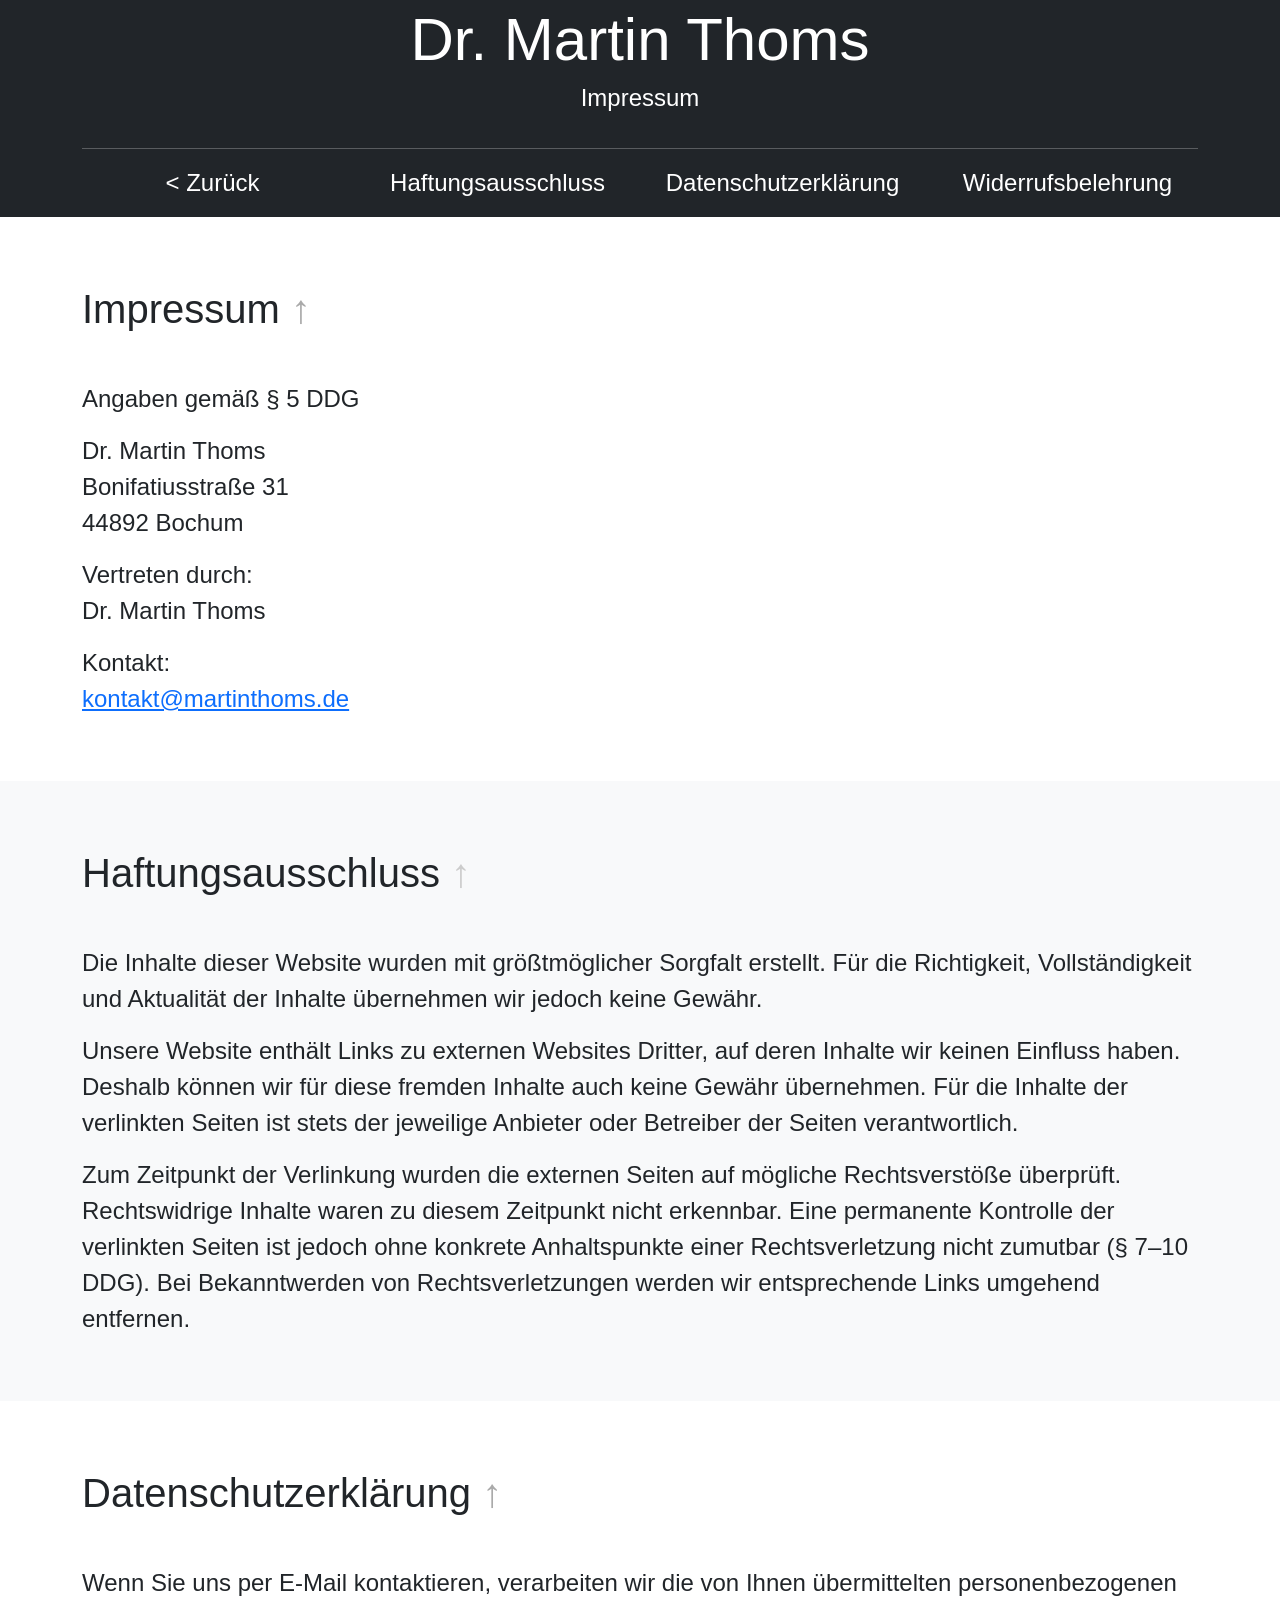
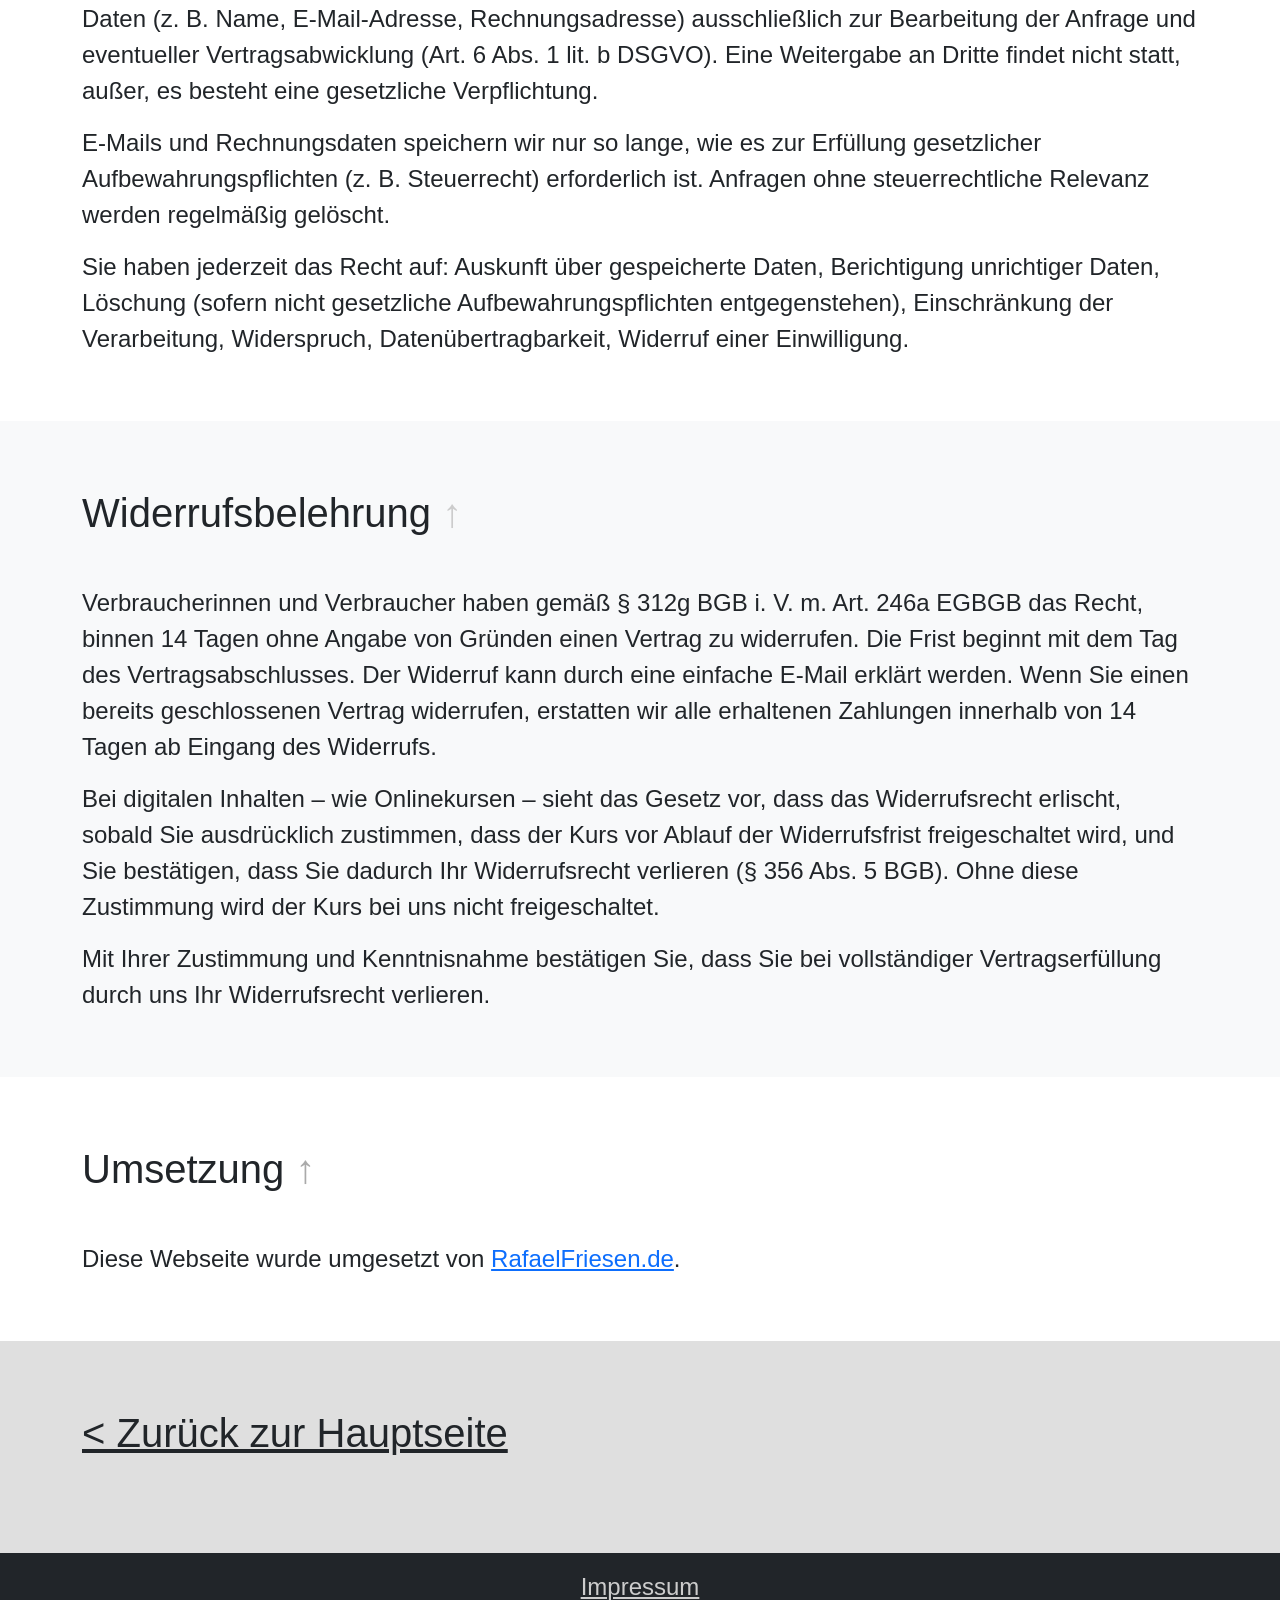
<file: impressum.html>
<!DOCTYPE html>
<html lang="de">
<head>
  <meta name="description" content="Impressum von MartinThoms.de">
  <meta charset="UTF-8">
  <meta name="viewport" content="width=device-width, initial-scale=1.0">
  <title>Dr. Martin Thoms - Theologe, Prediger, Autor, Dozent, Berater</title>
  <link href="https://cdn.jsdelivr.net/npm/bootstrap@5.3.3/dist/css/bootstrap.min.css" rel="stylesheet"
        integrity="sha384-QWTKZyjpPEjISv5WaRU9OFeRpok6YctnYmDr5pNlyT2bRjXh0JMhjY6hW+ALEwIH" crossorigin="anonymous">
  <link rel="stylesheet" href="styles.css">
  <link rel="icon" href="/favicon.png" type="image/png">
  <style>
    /* Nummern der Aufzählung mit H2 Zeile*/
    ol li::marker {
      font-size: calc(1.325rem + .9vw);
    }
    @media (min-width: 1200px) {
      ol li::marker {
        font-size: 2rem;
      }
    }
    li {
      padding: .5em;
    }
  </style>
</head>
<body>

<header id="page-top" class="bg-dark text-white">
  <div class="container">
    <div class="d-flex justify-content-between align-items-center">
      <div class="d-flex mx-auto flex-column">
        <h1 class="h1 m-0 py-1">Dr. Martin Thoms</h1>
        <p class="mx-auto">Impressum</p>
      </div>
    </div>
    <hr>
    <nav class="row d-flex justify-content-between align-items-center">
      <p class="col-12 col-sm-6 col-lg-3 text-center"><a href="/" class="nav-link text-white">
        &lt; Zurück
      </a></p>
      <p class="col-12 col-sm-6 col-lg-3 text-center"><a href="#haftungsausschluss" class="nav-link text-white">
        Haftungsausschluss
      </a>
      </p>
      <p class="col-12 col-sm-6 col-lg-3 text-center"><a href="#datenschutzerklaerung"
                                                         class="nav-link text-white">
        Datenschutzerklärung
      </a></p>
      <p class="col-12 col-sm-6 col-lg-3 text-center"><a href="#widerrufsbelehrung" class="nav-link text-white">
        Widerrufsbelehrung
      </a>
      </p>
    </nav>
  </div>
</header>

<section id="impressum" class="py-5 bg-gray">
  <div class="container">
    <div class="row">
      <div class="col">
        <h1>
          Impressum
          <a href="#page-top" class="text-gray text-decoration-none fw-bold">&uarr;</a>
        </h1>
        <div>
          <p>
            Angaben gemäß § 5 DDG
          </p>
          <p>
            Dr. Martin Thoms<br>
            Bonifatiusstraße 31<br>
            44892 Bochum
          </p>
          <p>
            Vertreten durch:<br>
            Dr. Martin Thoms
          </p>
          <p>
            Kontakt:<br>
            <a href="mailto:kontakt@martinthoms.de?subject=Kontakt">
              kontakt@martinthoms.de
            </a>
          </p>
        </div>
      </div>
    </div>
  </div>
</section>

<section id="haftungsausschluss" class="py-5 bg-light">
  <div class="container">
    <div class="row">
      <div class="col">
        <h1>
          Haftungsausschluss
          <a href="#page-top" class="text-gray text-decoration-none fw-bold">&uarr;</a>
        </h1>
        <div>

          <p>
            Die Inhalte dieser Website wurden mit größtmöglicher Sorgfalt erstellt. Für die Richtigkeit,
            Vollständigkeit und Aktualität der Inhalte übernehmen wir jedoch keine Gewähr.
          </p>
          <p>
            Unsere Website enthält Links zu externen Websites Dritter, auf deren Inhalte wir keinen Einfluss haben.
            Deshalb können wir für diese fremden Inhalte auch keine Gewähr übernehmen. Für die Inhalte der
            verlinkten Seiten ist stets der jeweilige Anbieter oder Betreiber der Seiten verantwortlich.
          </p>
          <p>
            Zum Zeitpunkt der Verlinkung wurden die externen Seiten auf mögliche Rechtsverstöße überprüft.
            Rechtswidrige Inhalte waren zu diesem Zeitpunkt nicht erkennbar. Eine permanente Kontrolle der
            verlinkten Seiten ist jedoch ohne konkrete Anhaltspunkte einer Rechtsverletzung nicht zumutbar (§ 7–10
            DDG). Bei Bekanntwerden von Rechtsverletzungen werden wir entsprechende Links umgehend entfernen.
          </p>
        </div>
      </div>
    </div>
  </div>
</section>


<section id="datenschutzerklaerung" class="py-5 bg-gray">
  <div class="container">
    <div class="row">
      <div class="col">
        <h1>
          Datenschutzerklärung
          <a href="#page-top" class="text-gray text-decoration-none fw-bold">&uarr;</a>
        </h1>
        <div>
          <p>
            Wenn Sie uns per E-Mail kontaktieren, verarbeiten wir die von Ihnen übermittelten personenbezogenen Daten
            (z. B. Name, E-Mail-Adresse, Rechnungsadresse) ausschließlich zur Bearbeitung der Anfrage und eventueller
            Vertragsabwicklung (Art. 6 Abs. 1 lit. b DSGVO). Eine Weitergabe an Dritte findet nicht statt, außer, es
            besteht eine gesetzliche Verpflichtung.
          </p>
          <p>
            E-Mails und Rechnungsdaten speichern wir nur so lange, wie es zur Erfüllung gesetzlicher
            Aufbewahrungspflichten (z. B. Steuerrecht) erforderlich ist. Anfragen ohne steuerrechtliche Relevanz werden
            regelmäßig gelöscht.
          </p>
          <!--p>
            Wir binden externe Zahlungsanbieter (CopeCart) ein. Die Datenverarbeitung erfolgt direkt beim jeweiligen
            Anbieter gemäß deren eigenen Datenschutzbestimmungen.
          </p-->
          <p>
            Sie haben jederzeit das Recht auf: Auskunft über gespeicherte Daten, Berichtigung unrichtiger Daten,
            Löschung (sofern nicht gesetzliche Aufbewahrungspflichten entgegenstehen), Einschränkung der Verarbeitung,
            Widerspruch, Datenübertragbarkeit, Widerruf einer Einwilligung.
          </p>
        </div>
      </div>
    </div>
  </div>
</section>

<section id="widerrufsbelehrung" class="py-5 bg-light">
  <div class="container">
    <div class="row">
      <div class="col">
        <h1>
          Widerrufsbelehrung
          <a href="#page-top" class="text-gray text-decoration-none fw-bold">&uarr;</a>
        </h1>
        <div>
          <p>
            Verbraucherinnen und Verbraucher haben gemäß § 312g BGB i. V. m. Art. 246a EGBGB das Recht, binnen 14 Tagen
            ohne Angabe von Gründen einen Vertrag zu widerrufen. Die Frist beginnt mit dem Tag des Vertragsabschlusses.
            Der Widerruf kann durch eine einfache E-Mail erklärt werden. Wenn Sie einen bereits geschlossenen Vertrag
            widerrufen, erstatten wir alle erhaltenen Zahlungen innerhalb von 14 Tagen ab Eingang des Widerrufs.
          </p>
          <p>
            Bei digitalen Inhalten – wie Onlinekursen – sieht das Gesetz vor, dass das Widerrufsrecht erlischt, sobald
            Sie ausdrücklich zustimmen, dass der Kurs vor Ablauf der Widerrufsfrist freigeschaltet wird, und Sie
            bestätigen, dass Sie dadurch Ihr Widerrufsrecht verlieren (§ 356 Abs. 5 BGB). Ohne diese Zustimmung wird der
            Kurs bei uns nicht freigeschaltet.
          </p>
          <p>
            Mit Ihrer Zustimmung und Kenntnisnahme bestätigen Sie, dass Sie bei vollständiger Vertragserfüllung durch
            uns Ihr Widerrufsrecht verlieren.
          </p>
        </div>
      </div>
    </div>
  </div>
</section>

<section class="py-5 bg-gray">
  <div class="container">
    <div class="row">
      <div class="col">
        <h1>
          Umsetzung
          <a href="#page-top" class="text-gray text-decoration-none fw-bold">&uarr;</a>
        </h1>
        <div>
          <p>
            Diese Webseite wurde umgesetzt von <a href="https://RafaelFriesen.de">RafaelFriesen.de</a>.
          </p>
        </div>
      </div>
    </div>
  </div>
</section>


<section class="py-5 bg-gray">
  <div class="container">
    <div class="row">
      <div class="col">
        <h1>
          <a href="/" class="link-dark">
            &lt; Zurück zur Hauptseite
          </a>
        </h1>
      </div>
    </div>
  </div>
</section>

<footer class="bg-dark text-gray text-center my-0 py-3 pb-2">
  <p>
    <a href="#page-top"
       style="color: #cccccc;">
      Impressum
    </a>
  </p>
</footer>


<script src="https://cdn.jsdelivr.net/npm/@popperjs/core@2.11.8/dist/umd/popper.min.js"
        integrity="sha384-I7E8VVD/ismYTF4hNIPjVp/Zjvgyol6VFvRkX/vR+Vc4jQkC+hVqc2pM8ODewa9r"
        crossorigin="anonymous"></script>
<script src="https://cdn.jsdelivr.net/npm/bootstrap@5.3.3/dist/js/bootstrap.min.js"
        integrity="sha384-0pUGZvbkm6XF6gxjEnlmuGrJXVbNuzT9qBBavbLwCsOGabYfZo0T0to5eqruptLy"
        crossorigin="anonymous"></script>
<script src="https://cdn.jsdelivr.net/npm/bootstrap@5.3.3/dist/js/bootstrap.bundle.min.js"
        integrity="sha384-YvpcrYf0tY3lHB60NNkmXc5s9fDVZLESaAA55NDzOxhy9GkcIdslK1eN7N6jIeHz"
        crossorigin="anonymous"></script>
</body>
</html>
</file>
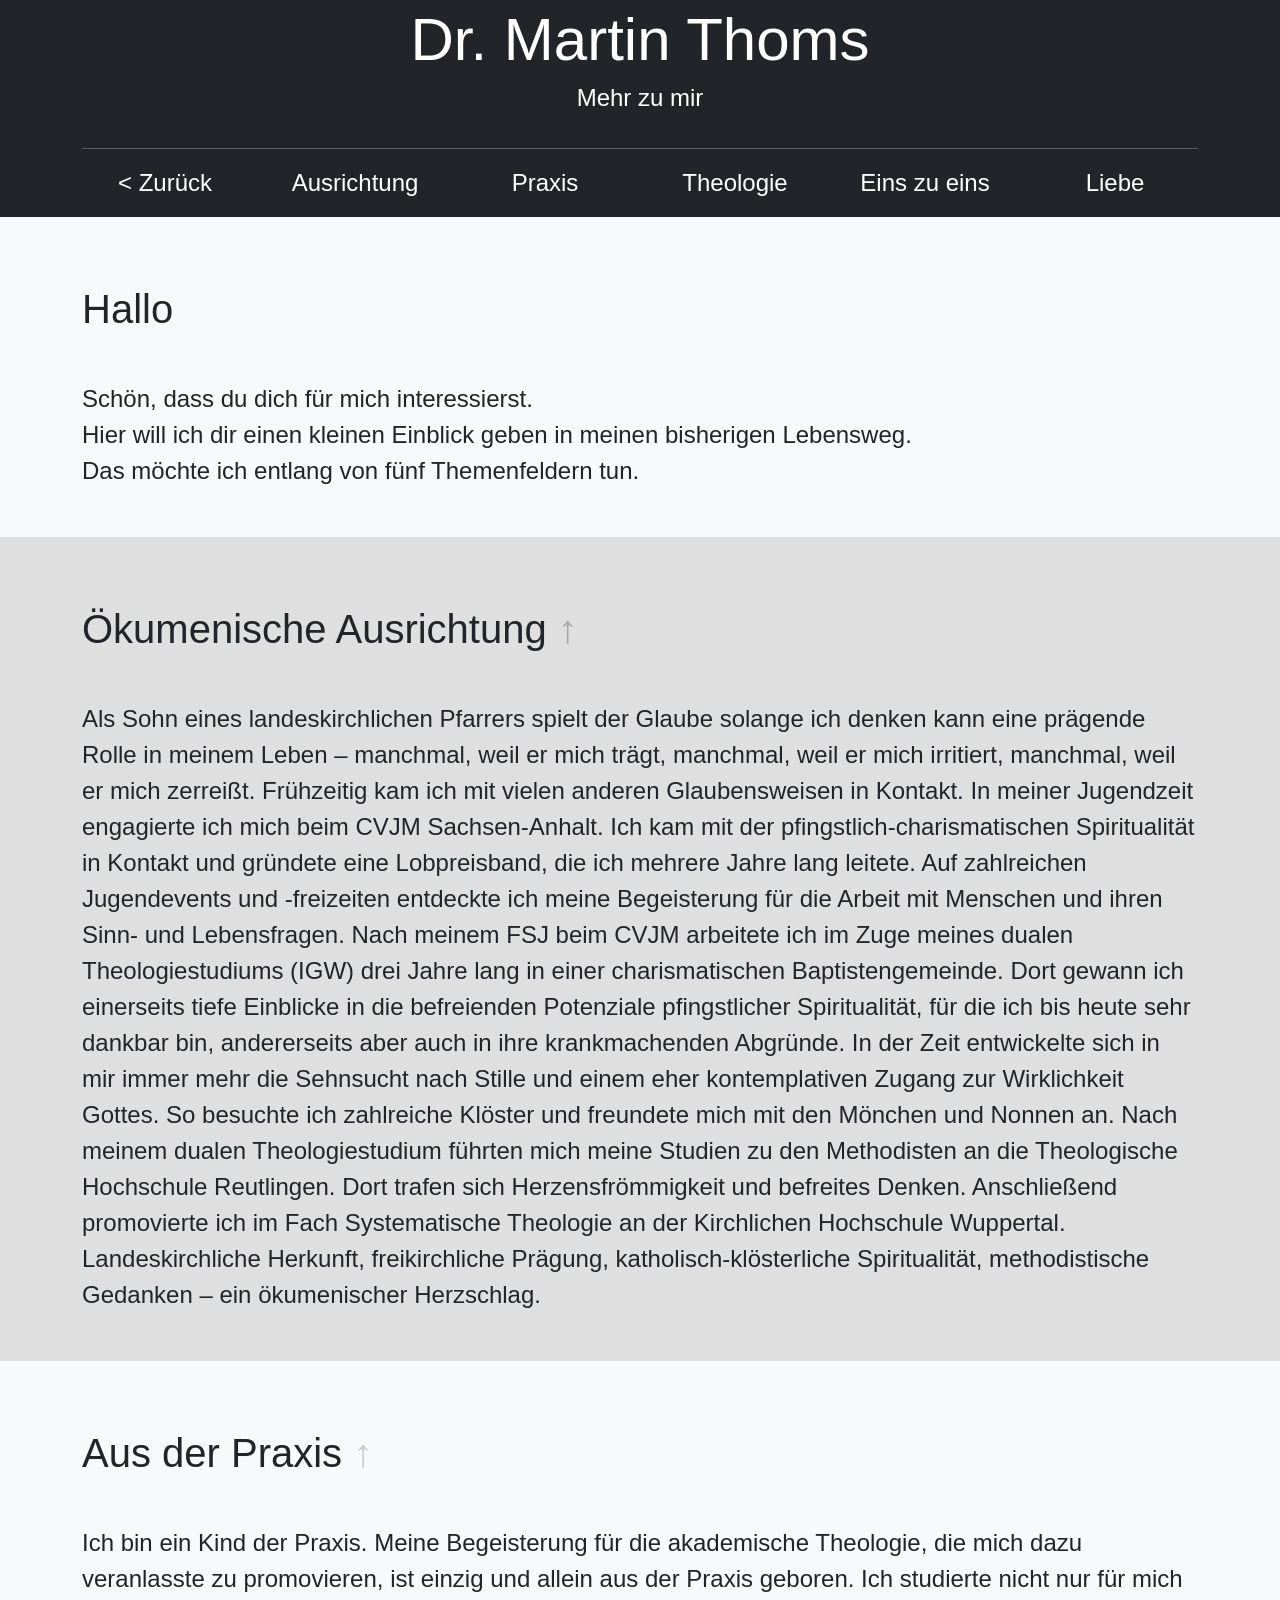
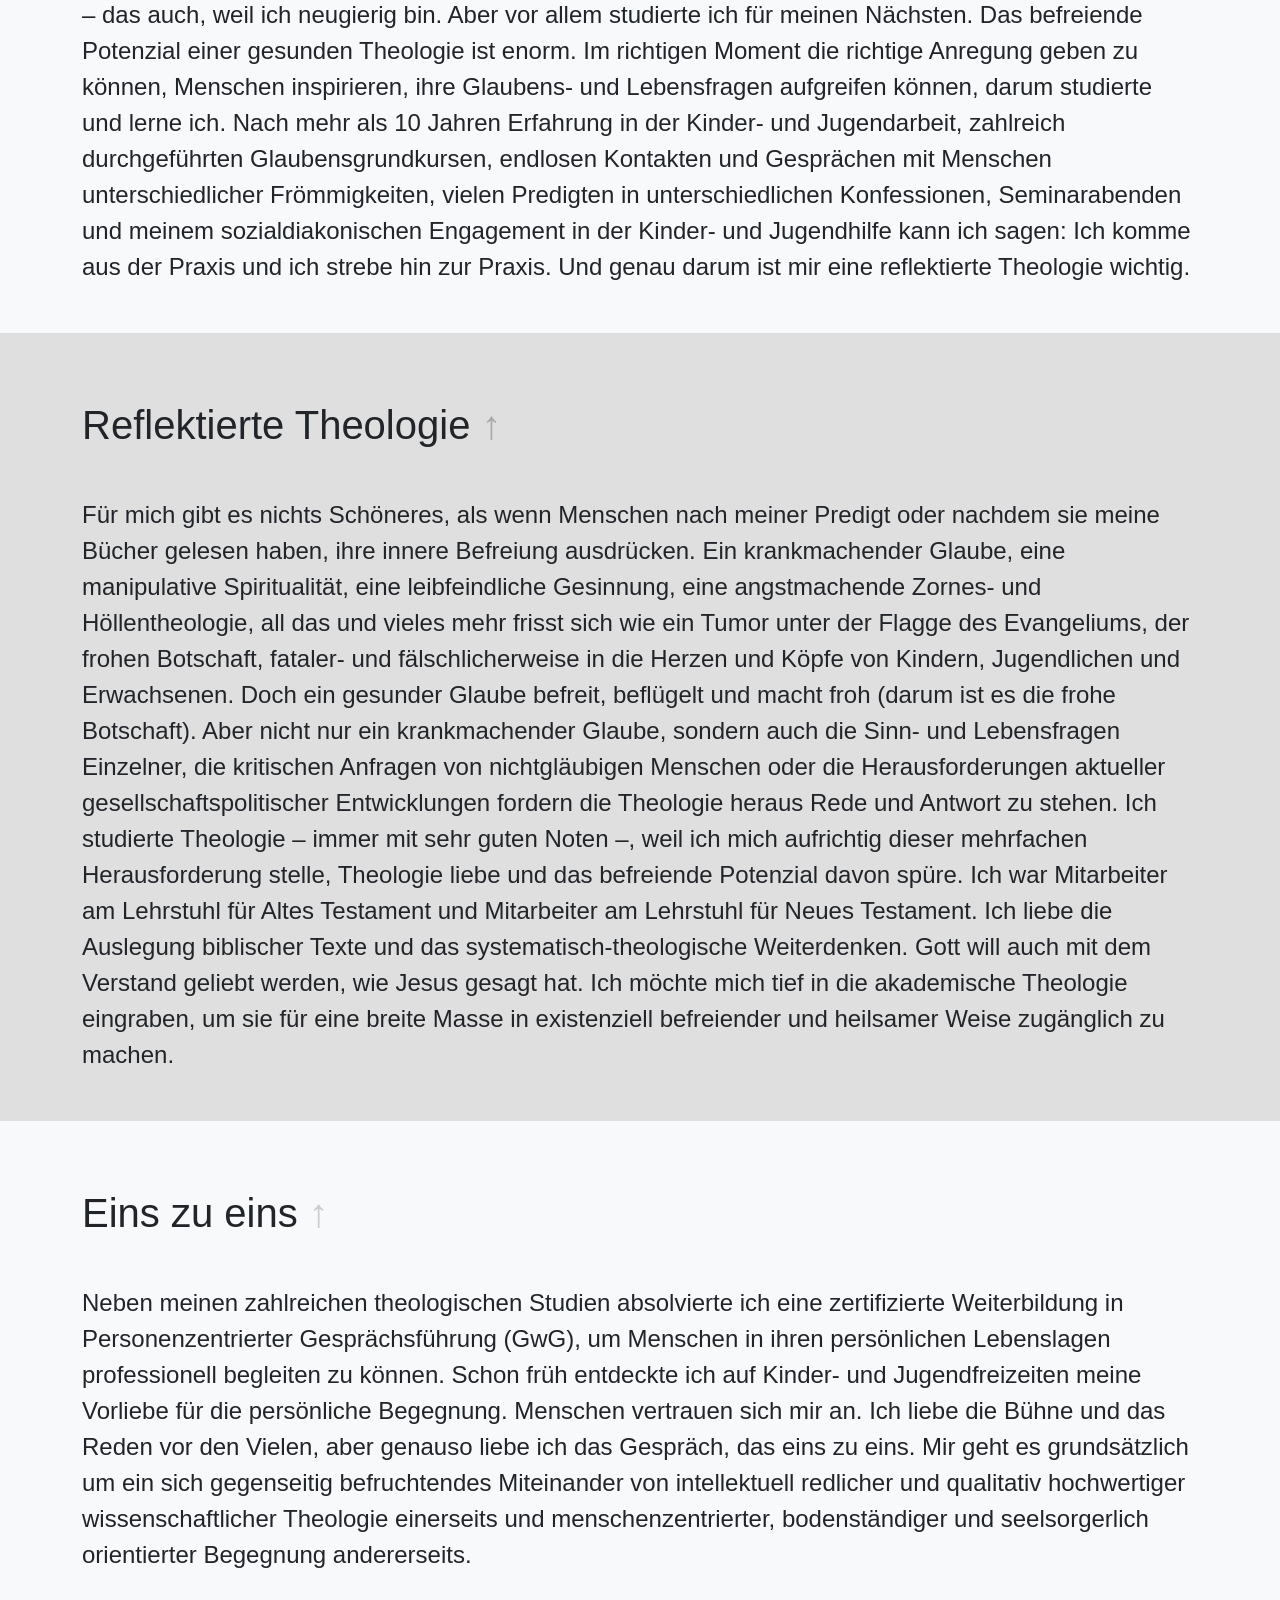
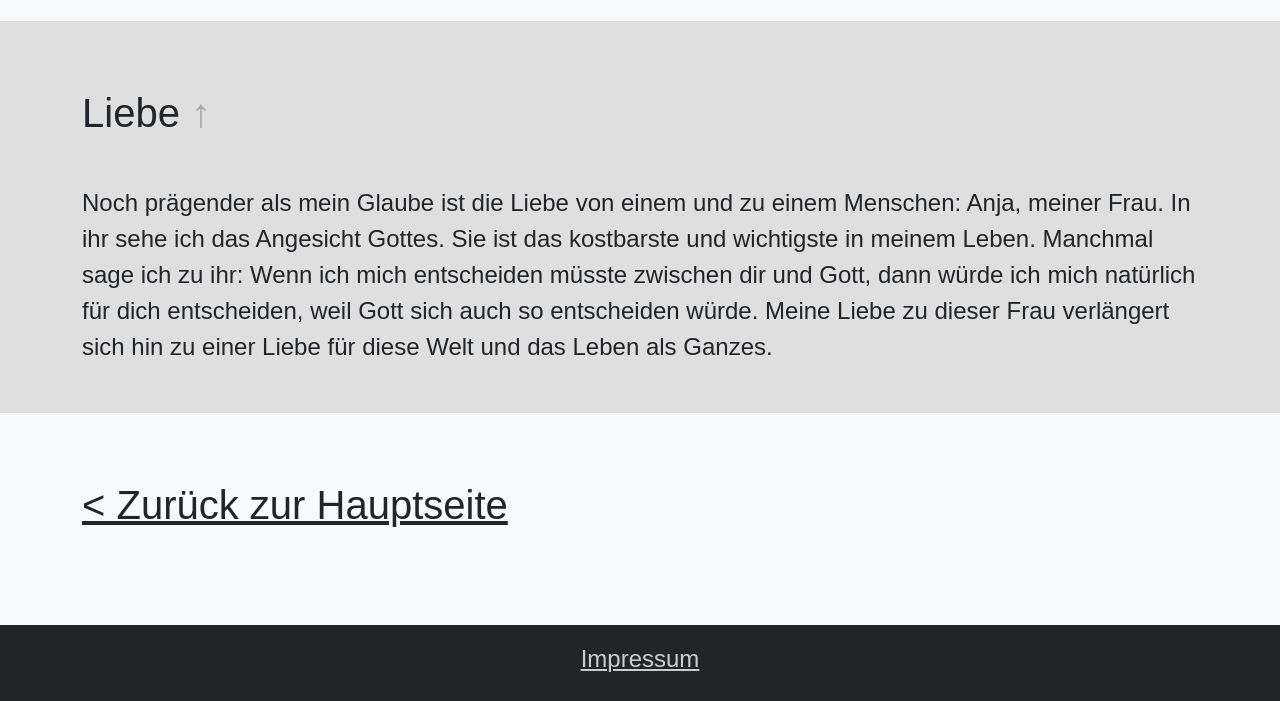
<file: mehr-zu-mir.html>
<!DOCTYPE html>
<html lang="de">
<head>
  <meta name="description"
        content="Lerne Dr. Martin Thoms kennen: Einblicke in seinen Lebensweg, seine ökumenische Haltung, akademische Theologie, praxisnahe Spiritualität und persönliche Begegnungen.">
  <meta charset="UTF-8">
  <meta name="viewport" content="width=device-width, initial-scale=1.0">
  <title>Dr. Martin Thoms - Theologe, Prediger, Autor, Dozent, Berater</title>
  <link href="https://cdn.jsdelivr.net/npm/bootstrap@5.3.3/dist/css/bootstrap.min.css" rel="stylesheet"
        integrity="sha384-QWTKZyjpPEjISv5WaRU9OFeRpok6YctnYmDr5pNlyT2bRjXh0JMhjY6hW+ALEwIH" crossorigin="anonymous">
  <link rel="stylesheet" href="styles.css">
  <link rel="icon" href="/favicon.png" type="image/png">
</head>
<body>

<header id="page-top" class="bg-dark text-white">
  <div class="container">
    <div class="d-flex justify-content-between align-items-center">
      <div class="d-flex mx-auto flex-column">
        <h1 class="h1 m-0 py-1">Dr. Martin Thoms</h1>
        <p class="mx-auto">Mehr zu mir</p>
      </div>
    </div>
    <hr>
    <nav class="row d-flex justify-content-between align-items-center">
      <p class="col-6 col-sm-4 col-lg-2 text-center"><a href="/" class="nav-link text-white">&lt;
        Zurück</a></p>
      <p class="col-6 col-sm-4 col-lg-2 text-center"><a href="#ausrichtung" class="nav-link text-white">Ausrichtung</a>
      </p>
      <p class="col-6 col-sm-4 col-lg-2 text-center"><a href="#praxis" class="nav-link text-white">Praxis</a></p>
      <p class="col-6 col-sm-4 col-lg-2 text-center"><a href="#reflektiert" class="nav-link text-white">Theologie</a>
      </p>
      <p class="col-6 col-sm-4 col-lg-2 text-center"><a href="#eins" class="nav-link text-white">Eins zu eins</a></p>
      <p class="col-6 col-sm-4 col-lg-2 text-center"><a href="#liebe" class="nav-link text-white">Liebe</a></p>
    </nav>
  </div>
</header>

<section id="hallo" class="py-5 bg-light">
  <div class="container">
    <div class="row">
      <div class="col">
        <h1>
          Hallo
        </h1>
        Schön, dass du dich für mich interessierst.<br>
        Hier will ich dir einen kleinen Einblick geben in meinen bisherigen Lebensweg.<br>
        Das möchte ich entlang von fünf Themenfeldern tun.<br>
      </div>
    </div>
  </div>
</section>

<section id="ausrichtung" class="py-5 bg-gray">
  <div class="container">
    <div class="row">
      <div class="col">
        <h1>
          Ökumenische Ausrichtung
          <a href="#page-top" class="text-gray text-decoration-none fw-bold">&uarr;</a>
        </h1>
        <div>
          Als Sohn eines landeskirchlichen Pfarrers spielt der Glaube solange ich denken kann eine prägende Rolle in
          meinem Leben – manchmal, weil er mich trägt, manchmal, weil er mich irritiert, manchmal, weil er mich
          zerreißt. Frühzeitig kam ich mit vielen anderen Glaubensweisen in Kontakt. In meiner Jugendzeit engagierte ich
          mich beim CVJM Sachsen-Anhalt. Ich kam mit der pfingstlich-charismatischen Spiritualität in Kontakt und
          gründete eine Lobpreisband, die ich mehrere Jahre lang leitete. Auf zahlreichen Jugendevents und -freizeiten
          entdeckte ich meine Begeisterung für die Arbeit mit Menschen und ihren Sinn- und Lebensfragen. Nach meinem FSJ
          beim CVJM arbeitete ich im Zuge meines dualen Theologiestudiums (IGW) drei Jahre lang in einer charismatischen
          Baptistengemeinde. Dort gewann ich einerseits tiefe Einblicke in die befreienden Potenziale pfingstlicher 
          Spiritualität, für die ich bis heute sehr dankbar bin, andererseits aber auch in ihre krankmachenden Abgründe. 
          In der Zeit entwickelte sich in mir immer mehr die Sehnsucht nach Stille und einem eher kontemplativen Zugang 
          zur Wirklichkeit Gottes. So besuchte ich zahlreiche Klöster und freundete mich mit den Mönchen und Nonnen an. 
          Nach meinem dualen Theologiestudium führten mich meine Studien zu den Methodisten an die Theologische Hochschule 
          Reutlingen. Dort trafen sich Herzensfrömmigkeit und befreites Denken. Anschließend promovierte ich im Fach 
          Systematische Theologie an der Kirchlichen Hochschule Wuppertal. Landeskirchliche Herkunft, freikirchliche 
          Prägung, katholisch-klösterliche Spiritualität, methodistische Gedanken – ein ökumenischer Herzschlag.
        </div>
      </div>
    </div>
  </div>
</section>


<section id="praxis" class="py-5 bg-light">
  <div class="container">
    <div class="row">
      <div class="col">
        <h1>
          Aus der Praxis
          <a href="#page-top" class="text-gray text-decoration-none fw-bold">&uarr;</a>
        </h1>
        <div>
          Ich bin ein Kind der Praxis. Meine Begeisterung für die akademische Theologie, die mich dazu veranlasste zu
          promovieren, ist einzig und allein aus der Praxis geboren. Ich studierte nicht nur für mich – das auch, weil
          ich neugierig bin. Aber vor allem studierte ich für meinen Nächsten. Das befreiende Potenzial einer gesunden
          Theologie ist enorm. Im richtigen Moment die richtige Anregung geben zu können, Menschen inspirieren, ihre
          Glaubens- und Lebensfragen aufgreifen können, darum studierte und lerne ich. Nach mehr als 10 Jahren Erfahrung
          in der Kinder- und Jugendarbeit, zahlreich durchgeführten Glaubensgrundkursen, endlosen Kontakten und
          Gesprächen mit Menschen unterschiedlicher Frömmigkeiten, vielen Predigten in unterschiedlichen Konfessionen,
          Seminarabenden und meinem sozialdiakonischen Engagement in der Kinder- und Jugendhilfe kann ich sagen: Ich
          komme aus der Praxis und ich strebe hin zur Praxis. Und genau darum ist mir eine reflektierte Theologie
          wichtig.
        </div>
      </div>
    </div>
  </div>
</section>

<section id="reflektiert" class="py-5 bg-gray">
  <div class="container">
    <div class="row">
      <div class="col">
        <h1>
          Reflektierte Theologie
          <a href="#page-top" class="text-gray text-decoration-none fw-bold">&uarr;</a>
        </h1>
        <div>
          Für mich gibt es nichts Schöneres, als wenn Menschen nach meiner Predigt oder nachdem sie meine Bücher gelesen
          haben, ihre innere Befreiung ausdrücken. Ein krankmachender Glaube, eine manipulative Spiritualität, eine
          leibfeindliche Gesinnung, eine angstmachende Zornes- und Höllentheologie, all das und vieles mehr frisst sich
          wie ein Tumor unter der Flagge des Evangeliums, der frohen Botschaft, fataler- und fälschlicherweise in die
          Herzen und Köpfe von Kindern, Jugendlichen und Erwachsenen. Doch ein gesunder Glaube befreit, beflügelt und
          macht froh (darum ist es die frohe Botschaft). Aber nicht nur ein krankmachender Glaube, sondern auch die
          Sinn- und Lebensfragen Einzelner, die kritischen Anfragen von nichtgläubigen Menschen oder die
          Herausforderungen aktueller gesellschaftspolitischer Entwicklungen fordern die Theologie heraus Rede und
          Antwort zu stehen. Ich studierte Theologie – immer mit sehr guten Noten –, weil ich mich aufrichtig dieser
          mehrfachen Herausforderung stelle, Theologie liebe und das befreiende Potenzial davon spüre. Ich war
          Mitarbeiter am Lehrstuhl für Altes Testament und Mitarbeiter am Lehrstuhl für Neues Testament. Ich liebe die
          Auslegung biblischer Texte und das systematisch-theologische Weiterdenken. Gott will auch mit dem Verstand
          geliebt werden, wie Jesus gesagt hat. Ich möchte mich tief in die akademische Theologie eingraben, um sie für
          eine breite Masse in existenziell befreiender und heilsamer Weise zugänglich zu machen.
        </div>
      </div>
    </div>
  </div>
</section>


<section id="eins" class="py-5 bg-light">
  <div class="container">
    <div class="row">
      <div class="col">
        <h1>
          Eins zu eins
          <a href="#page-top" class="text-gray text-decoration-none fw-bold">&uarr;</a>
        </h1>
        <div>
          Neben meinen zahlreichen theologischen Studien absolvierte ich eine zertifizierte Weiterbildung in
          Personenzentrierter Gesprächsführung (GwG), um Menschen in ihren persönlichen Lebenslagen professionell
          begleiten zu können. Schon früh entdeckte ich auf Kinder- und Jugendfreizeiten meine Vorliebe für die
          persönliche Begegnung. Menschen vertrauen sich mir an. Ich liebe die Bühne und das Reden vor den Vielen, aber
          genauso liebe ich das Gespräch, das eins zu eins. Mir geht es grundsätzlich um ein sich gegenseitig
          befruchtendes Miteinander von intellektuell redlicher und qualitativ hochwertiger wissenschaftlicher Theologie
          einerseits und menschenzentrierter, bodenständiger und seelsorgerlich orientierter Begegnung andererseits.
        </div>
      </div>
    </div>
  </div>
</section>

<section id="liebe" class="py-5 bg-gray">
  <div class="container">
    <div class="row">
      <div class="col">
        <h1>
          Liebe
          <a href="#page-top" class="text-gray text-decoration-none fw-bold">&uarr;</a>
        </h1>
        <div>
          Noch prägender als mein Glaube ist die Liebe von einem und zu einem Menschen: Anja, meiner Frau. In ihr sehe
          ich das Angesicht Gottes. Sie ist das kostbarste und wichtigste in meinem Leben. Manchmal sage ich zu ihr:
          Wenn ich mich entscheiden müsste zwischen dir und Gott, dann würde ich mich natürlich für dich entscheiden,
          weil Gott sich auch so entscheiden würde. Meine Liebe zu dieser Frau verlängert sich hin zu einer Liebe für
          diese Welt und das Leben als Ganzes.
        </div>
      </div>
    </div>
  </div>
</section>

<section class="py-5 bg-light">
  <div class="container">
    <div class="row">
      <div class="col">
        <h1>
          <a href="/" class="link-dark">
            &lt; Zurück zur Hauptseite
          </a>
        </h1>
      </div>
    </div>
  </div>
</section>

<footer class="bg-dark text-gray text-center my-0 py-3 pb-2">
  <p>
    <a href="impressum.html"
       style="color: #cccccc;">
      Impressum
    </a>
  </p>
</footer>

<script src="https://cdn.jsdelivr.net/npm/@popperjs/core@2.11.8/dist/umd/popper.min.js"
        integrity="sha384-I7E8VVD/ismYTF4hNIPjVp/Zjvgyol6VFvRkX/vR+Vc4jQkC+hVqc2pM8ODewa9r"
        crossorigin="anonymous"></script>
<script src="https://cdn.jsdelivr.net/npm/bootstrap@5.3.3/dist/js/bootstrap.min.js"
        integrity="sha384-0pUGZvbkm6XF6gxjEnlmuGrJXVbNuzT9qBBavbLwCsOGabYfZo0T0to5eqruptLy"
        crossorigin="anonymous"></script>
<script src="https://cdn.jsdelivr.net/npm/bootstrap@5.3.3/dist/js/bootstrap.bundle.min.js"
        integrity="sha384-YvpcrYf0tY3lHB60NNkmXc5s9fDVZLESaAA55NDzOxhy9GkcIdslK1eN7N6jIeHz"
        crossorigin="anonymous"></script>
</body>
</html>
</file>
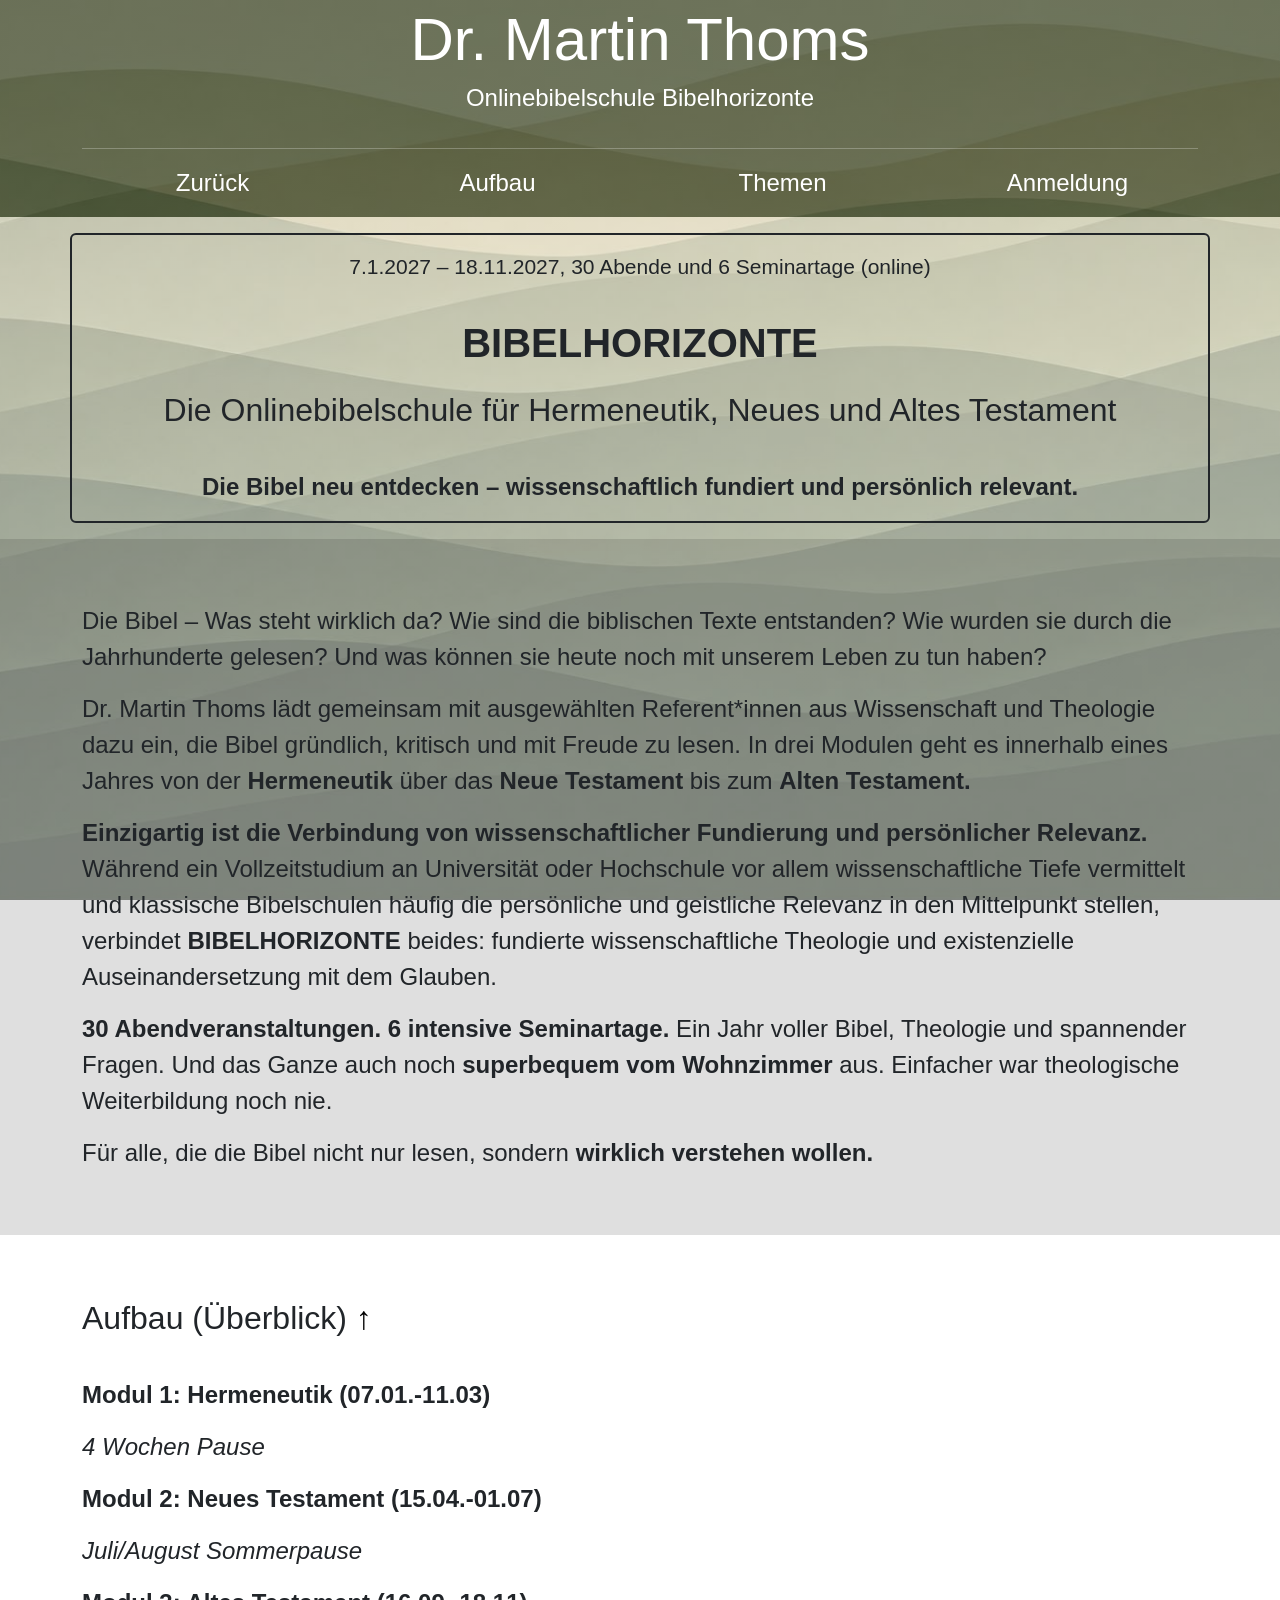
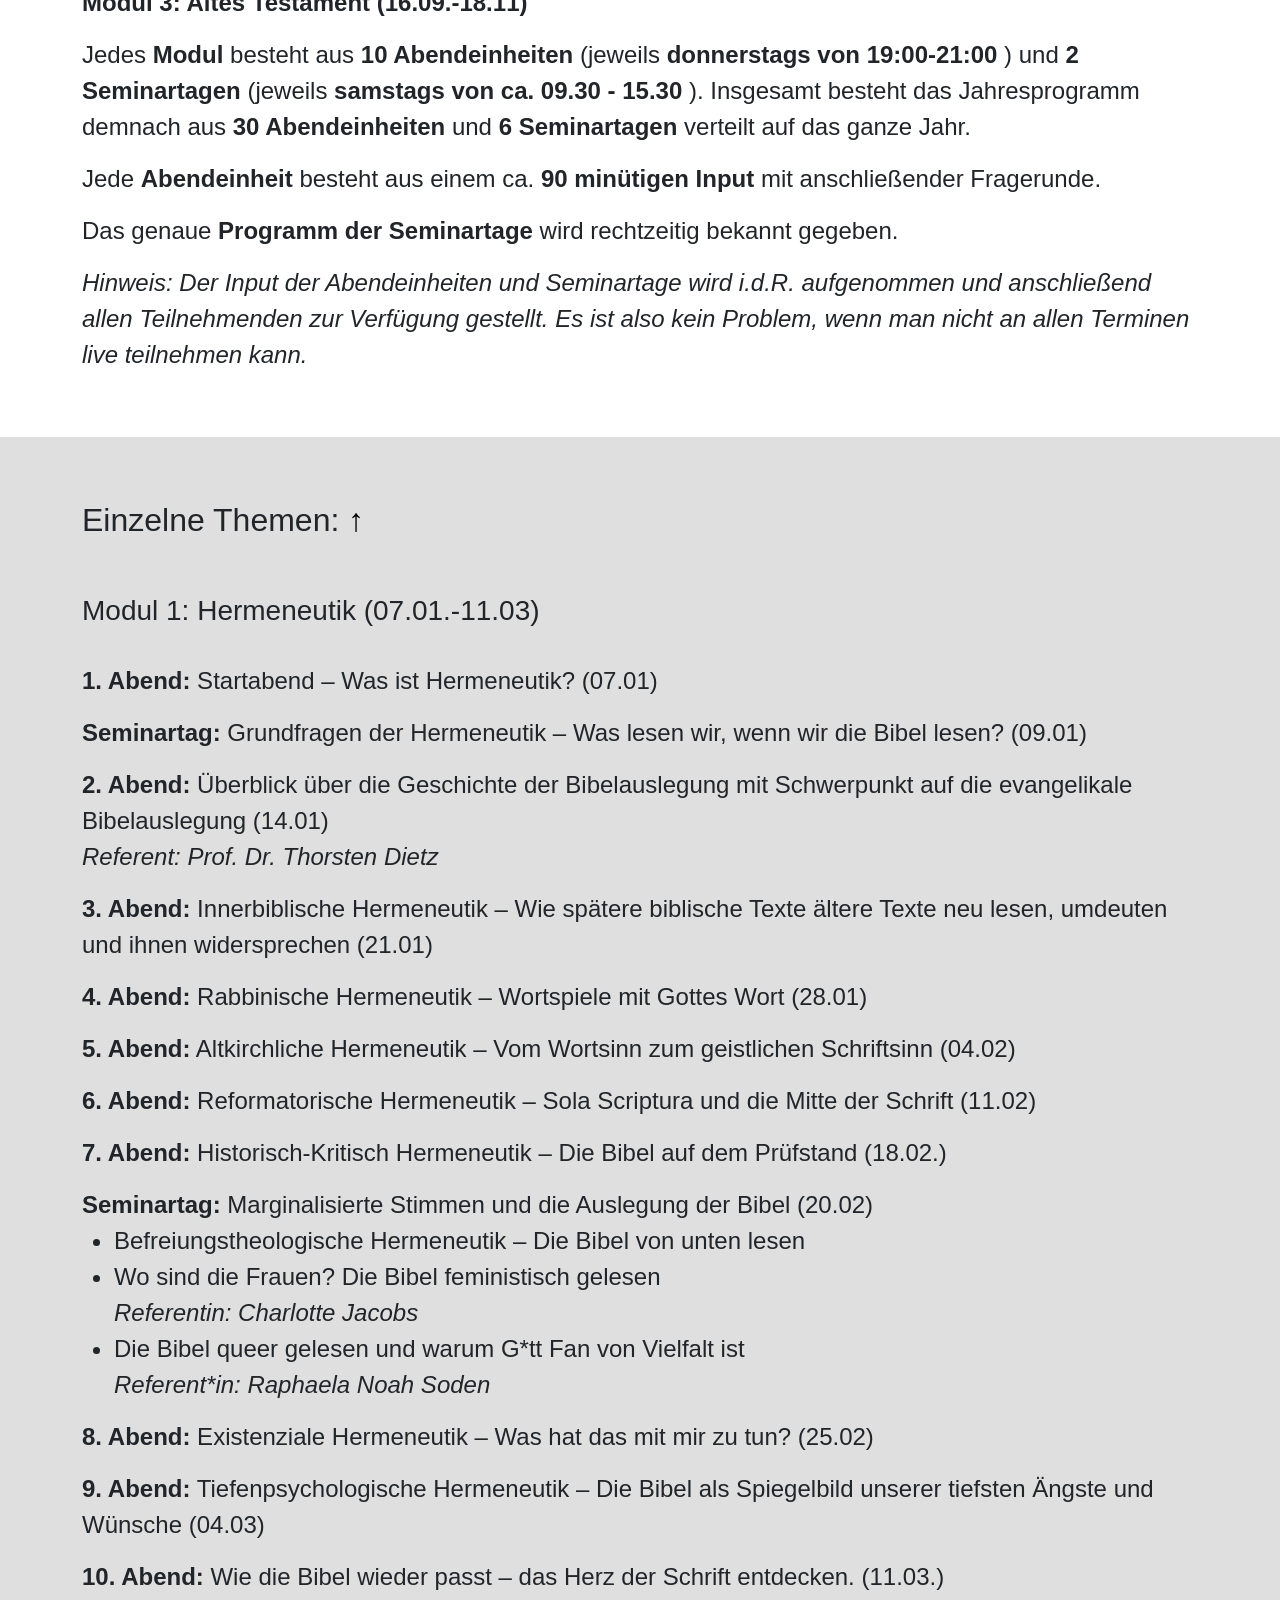
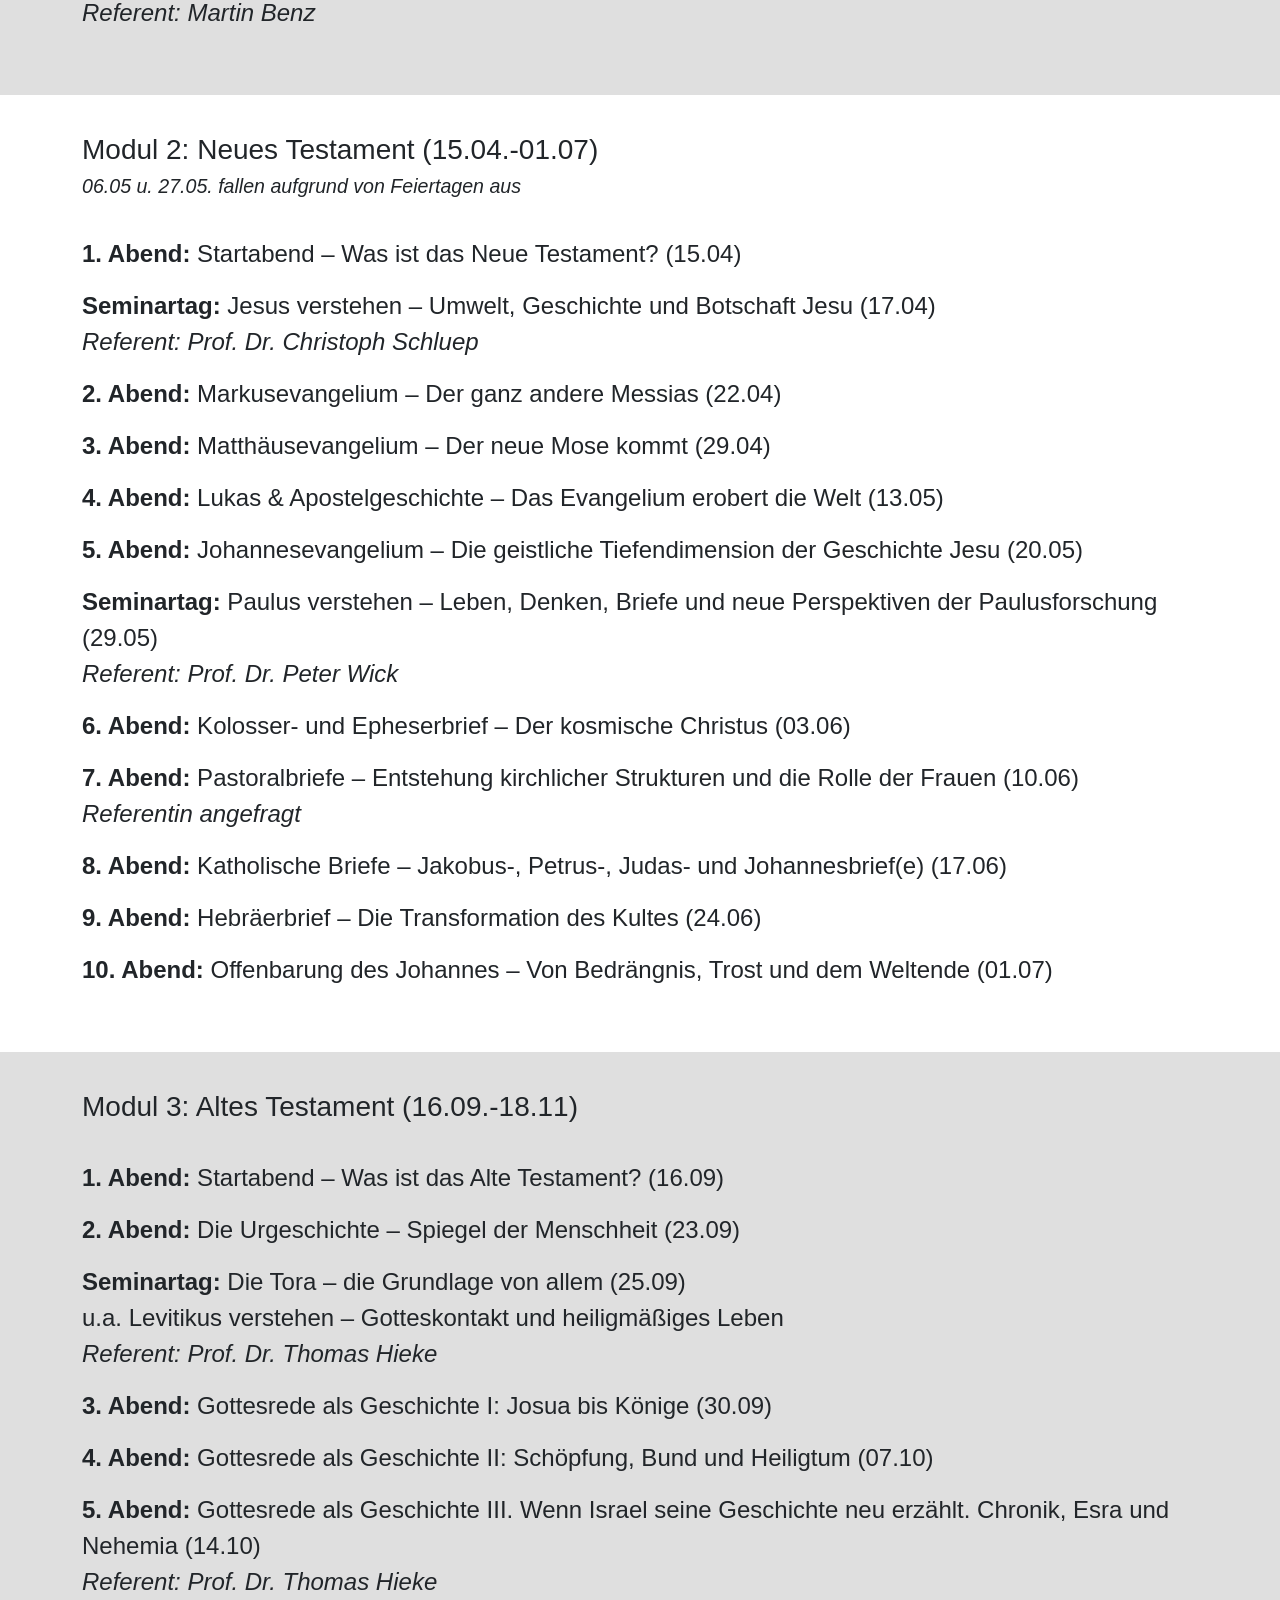
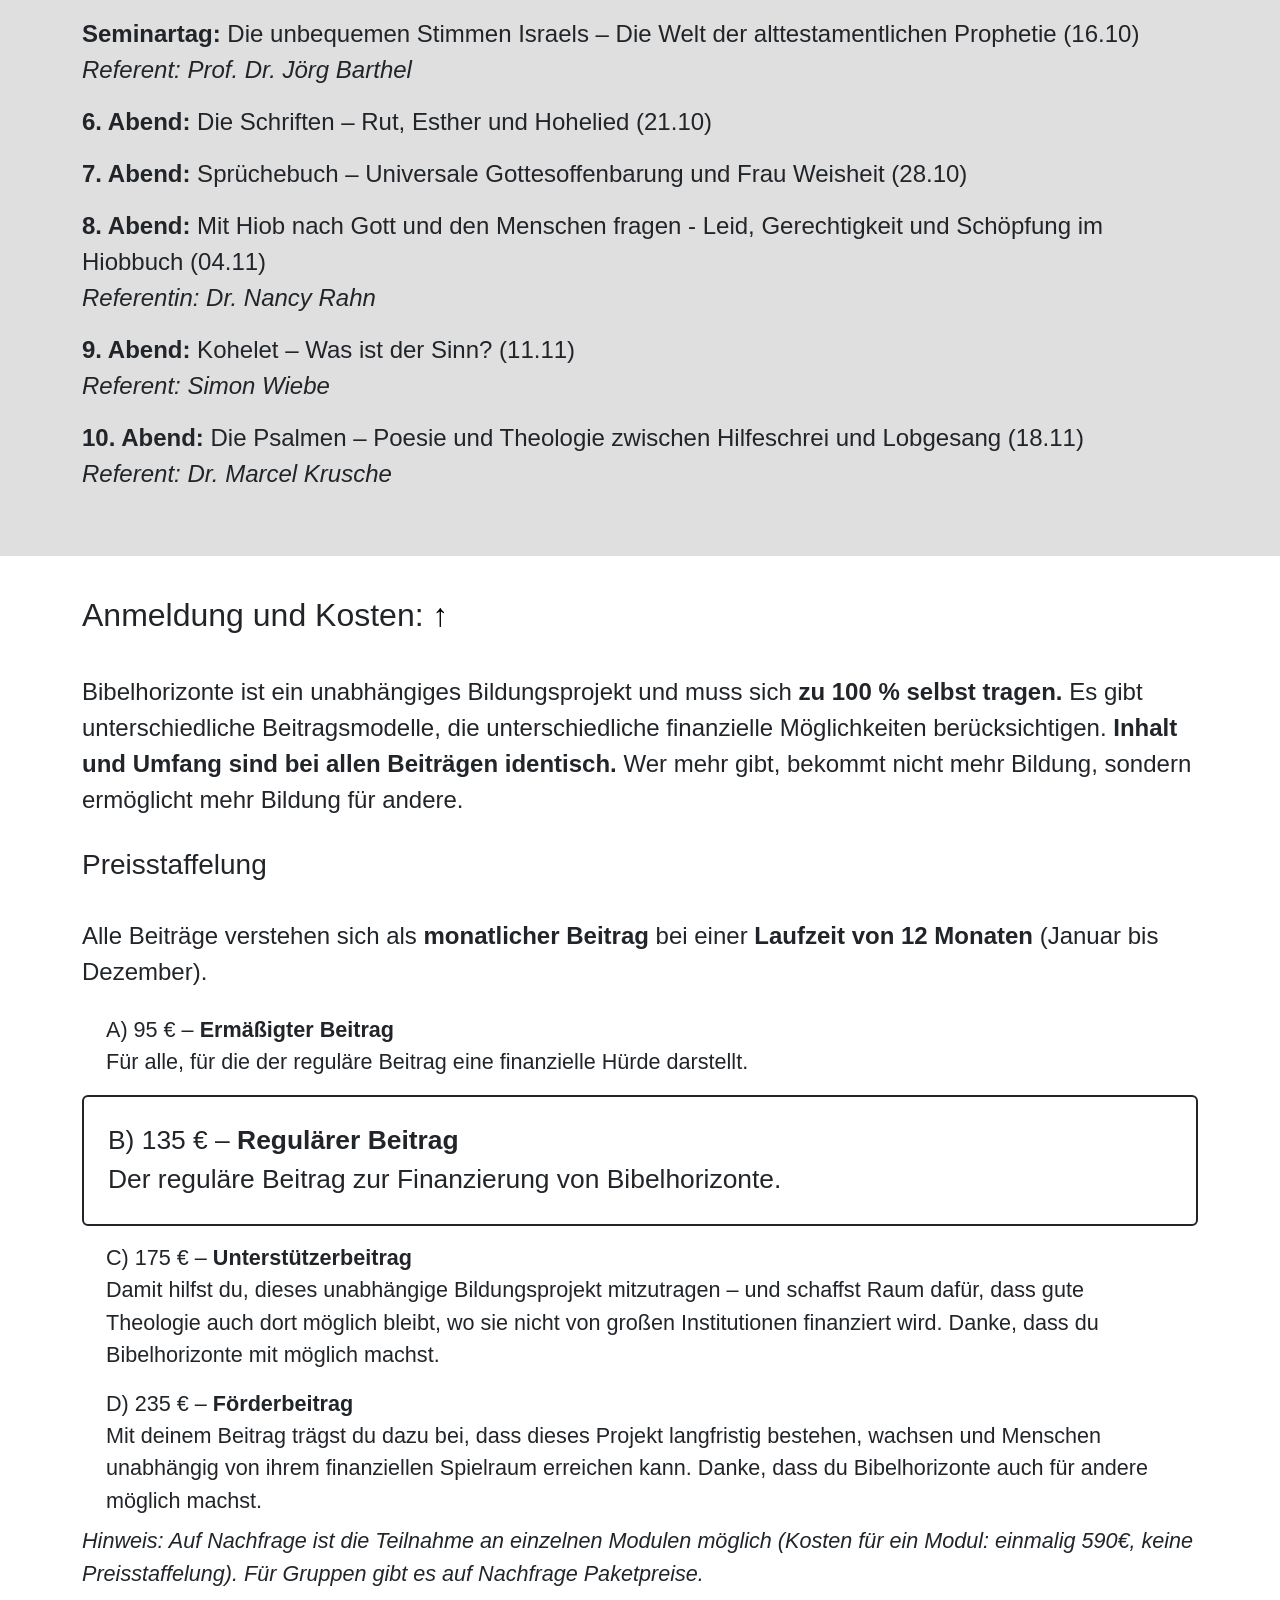
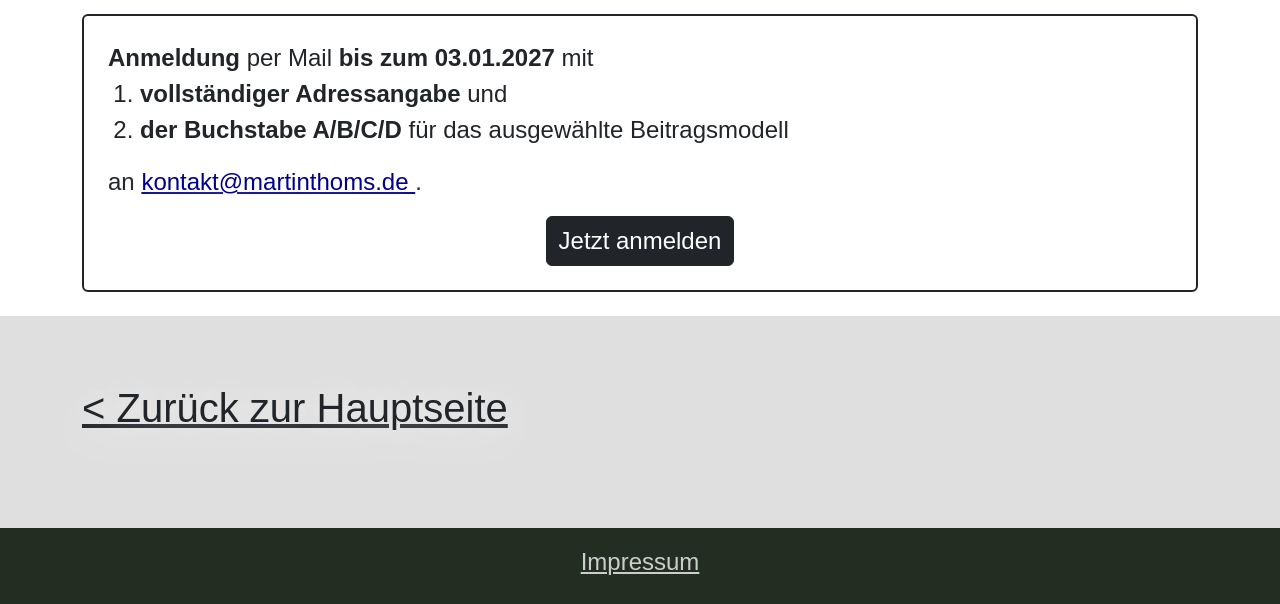
<file: onlinebibelschule-2027.html>
<!DOCTYPE html>
<html lang="de">
<head>
  <meta
    name="description"
    content="Die Onlinebibelschule für Hermeneutik, Neues und Altes Testament vom 7.1.2027 – 18.11.2027, 30 Abende und 6 Seminartage. Melde dich hier an!">
  <meta charset="UTF-8">
  <meta
    name="viewport"
    content="width=device-width, initial-scale=1.0">
  <title>Dr. Martin Thoms - Onlinebibelschule Bibelhorizonte</title>
  <link
    href="https://cdn.jsdelivr.net/npm/bootstrap@5.3.3/dist/css/bootstrap.min.css"
    rel="stylesheet"
    integrity="sha384-QWTKZyjpPEjISv5WaRU9OFeRpok6YctnYmDr5pNlyT2bRjXh0JMhjY6hW+ALEwIH"
    crossorigin="anonymous">
  <link
    rel="stylesheet"
    href="styles.css">
  <link
    rel="icon"
    href="/favicon.png"
    type="image/png">
</head>
<body class="wellen">

<header
  id="page-top"
  class="bg-dark text-white">
  <div class="container">
    <div class="d-flex justify-content-between align-items-center">
      <div class="d-flex mx-auto flex-column">
        <h1 class="h1 m-0 py-1 mx-auto">Dr. Martin Thoms</h1>
        <p class="mx-auto">Onlinebibelschule Bibelhorizonte</p>
      </div>
    </div>
    <hr>
    <nav class="row d-flex justify-content-between align-items-center">
      <p class="col-3 text-center">
        <a
          href="/"
          class="nav-link text-white">Zurück
        </a>
      </p>
      <p class="col-3 text-center">
        <a
          href="#aufbau"
          class="nav-link text-white">Aufbau
        </a>
      </p>
      <p class="col-3 text-center">
        <a
          href="#themen"
          class="nav-link text-white">Themen
        </a>
      </p>
      <p class="col-3 text-center">
        <a
          href="#anmeldung"
          class="nav-link text-white">Anmeldung
        </a>
      </p>
    </nav>
  </div>
</header>


<!-- Onlinebibelschule Werbeblock -->
<section
  id="werbung"
  class="py-3">
  <div class="container wellen">
    <div class="row border border-2 border-dark rounded">
      <div class="col-12 py-3 px-5 text-center">
        <p class="small">
          7.1.2027 – 18.11.2027, 30 Abende und 6 Seminartage (online)
        </p>
        <h1 class="pb-0">
          <span class="fw-bold">BIBELHORIZONTE</span>
        </h1>
        <h2>
          Die Onlinebibelschule für Hermeneutik, Neues und Altes Testament </h2>
        <p class="mb-0 fw-bold">
          Die Bibel neu entdecken – wissenschaftlich fundiert und persönlich relevant.
        </p>
      </div>
    </div>
  </div>
</section>


<!-- Intro -->
<section
  id="intro"
  class="py-5">
  <div class="container">
    <div class="row">
      <div class="col">

        <p></p>
        <p>
          Die Bibel – Was steht wirklich da? Wie sind die biblischen Texte entstanden? Wie wurden sie durch die
          Jahrhunderte gelesen? Und was können sie heute noch mit unserem Leben zu tun haben?
        </p>
        <p>
          Dr. Martin Thoms lädt gemeinsam mit ausgewählten Referent*innen aus Wissenschaft und Theologie dazu ein, die
          Bibel gründlich, kritisch und mit Freude zu lesen. In drei Modulen geht es innerhalb eines Jahres von der
          <span class="fw-bold">Hermeneutik</span>
          über das
          <span class="fw-bold">Neue Testament</span>
          bis zum
          <span class="fw-bold">Alten Testament.</span>
        </p>
        <p>
          <span class="fw-bold">Einzigartig ist die Verbindung von wissenschaftlicher Fundierung und persönlicher Relevanz.</span>
          Während ein Vollzeitstudium an Universität oder Hochschule vor allem wissenschaftliche Tiefe vermittelt und
          klassische Bibelschulen häufig die persönliche und geistliche Relevanz in den Mittelpunkt stellen, verbindet
          <span class="fw-bold">BIBELHORIZONTE</span>
          beides: fundierte wissenschaftliche Theologie und existenzielle Auseinandersetzung mit dem Glauben.
        </p>
        <p>
          <span class="fw-bold">30 Abendveranstaltungen. 6 intensive Seminartage.</span>
          Ein Jahr voller Bibel, Theologie und spannender Fragen. Und das Ganze auch noch
          <span class="fw-bold">superbequem vom Wohnzimmer</span>
          aus. Einfacher war theologische Weiterbildung noch nie.
        </p>
        <p>
          Für alle, die die Bibel nicht nur lesen, sondern
          <span class="fw-bold">wirklich verstehen wollen.</span>
        </p>
      </div>
    </div>
  </div>
</section>


<!-- Aufbau -->
<section
  id="aufbau"
  class="py-5">
  <div class="container">
    <div class="row">
      <div class="col">
        <h2>
          Aufbau (Überblick)
          <a
            href="#page-top"
            class="text-black text-decoration-none fw-bold">&uarr;
          </a>
        </h2>
        <p class="fw-bold">
          Modul 1: Hermeneutik (07.01.-11.03)
        </p>
        <p class="fst-italic">
          4 Wochen Pause
        </p>
        <p class="fw-bold">
          Modul 2: Neues Testament (15.04.-01.07)
        </p>
        <p class="fst-italic">
          Juli/August Sommerpause
        </p>
        <p class="fw-bold">
          Modul 3: Altes Testament (16.09.-18.11)
        </p>

        <p>
          Jedes
          <span class="fw-bold">Modul</span>
          besteht aus
          <span class="fw-bold">10 Abendeinheiten</span>
          (jeweils
          <span class="fw-bold">donnerstags von 19:00-21:00</span>
          ) und
          <span class="fw-bold">2 Seminartagen</span>
          (jeweils
          <span class="fw-bold">samstags von ca. 09.30 - 15.30</span>
          ). Insgesamt besteht das Jahresprogramm demnach aus
          <span class="fw-bold">30 Abendeinheiten</span>
          und
          <span class="fw-bold">6 Seminartagen</span>
          verteilt auf das ganze Jahr.
        </p>
        <p>
          Jede
          <span class="fw-bold">Abendeinheit</span>
          besteht aus einem ca.
          <span class="fw-bold">90 minütigen Input</span>
          mit anschließender Fragerunde.
        </p>
        <p>
          Das genaue
          <span class="fw-bold">Programm der Seminartage</span>
          wird rechtzeitig bekannt gegeben.
        </p>

        <p class="fst-italic">
          Hinweis: Der Input der Abendeinheiten und Seminartage wird i.d.R. aufgenommen und anschließend allen
          Teilnehmenden zur Verfügung gestellt. Es ist also kein Problem, wenn man nicht an allen Terminen live
          teilnehmen kann.
        </p>
      </div>
    </div>
  </div>
</section>


<!-- Gastreferent*innen -->
<!--section
  id="gastreferentinnen"
  class="py-5">
  <div class="container">
    <div class="row">
      <div class="col">
        <h2>
          Gastreferent*innen:
          <a
            href="#page-top"
            class="text-black text-decoration-none fw-bold">&uarr;
          </a>
        </h2>
                Prof. Dr. Thorsten Dietz (Theologe & Podcaster): „Die Bibel ist die Landkarte eines gelingenden Lebens.“
                Martin Benz (Theologe & Podcaster): „Die Bibel ist ein Buch, mit dem man ringen darf, und das gerade deswegen immer neu fasziniert.“
                Charlotte Jacobs (Doktorandin): fehlt
                Raphaela Noah Soden (Bildungsreferent*in): „Die Bibel wurde und wird benutzt, um Menschen zu verletzen, auszugrenzen und unsichtbar zu machen, aber sie ist auch voller Geschichten von Menschen, die hoffnungstrotzig Ordnungen irritieren, Unterdrückungslogiken beim Namen nennen und sich ihren Traum von Lebensmöglichkeiten für alle nicht aus dem Herzen reißen lassen.“
                Prof. Dr. Christoph Schluep (Neutestamentler): „Die Bibel ist ganz Gottes Wort und ganz menschliches Wort - in dieser Spannung findet unser Glauben und unser Verstehen statt.“
                Prof. Dr. Peter Wick: fehlt
                Prof. Dr. Jörg Barthel (Alttestamentler): „Die Bibel ist für mich der Spiegel aller menschlichen Erfahrungen, Befürchtungen und Hoffnungen - und sie rückt diese in den Horizont des Ewigen Gottes, der Liebe ist.“
                Prof. Dr. Thomas Hieke (Alttestamentler): „Die Bibel ist ein literarischer Schatz von Gotteserfahrungen, der durch behutsame Interpretation immer wieder neu und mit Gewinn gehoben werden kann.“
                Simon Wiebe (wiss. Mitarbeiter): „Die Bibel ist ein Migrationsbuch, das mich begeistert, weil es von der Genesis bis zur Johannesapokalypse vom Verlust der Heimat und von der Sehnsucht nach ihr erzählt.“
                Dr. Marcel Krusche (Vikar): „Die Bibel ist für mich wie eine Schatztruhe ohne Boden, in der sich immer wieder Neues und Wertvolles entdecken lässt.“

      </div>
    </div>
  </div>
</section-->


<!-- Themen -->
<section
  id="themen"
  class="py-5">
  <div class="container">
    <div class="row">
      <div class="col-12">
        <h2>
          Einzelne Themen:
          <a
            href="#page-top"
            class="text-black text-decoration-none fw-bold">&uarr;
          </a>
        </h2>
        <h3>Modul 1: Hermeneutik (07.01.-11.03)</h3>

        <p>
          <span class="fw-bold">1. Abend:</span>
          Startabend – Was ist Hermeneutik? (07.01)
        </p>
        <p>
          <span class="fw-bold">Seminartag:</span>
          Grundfragen der Hermeneutik – Was lesen wir, wenn wir die Bibel lesen? (09.01)
        </p>
        <p>
          <span class="fw-bold">2. Abend:</span>
          Überblick über die Geschichte der Bibelauslegung mit Schwerpunkt auf die evangelikale Bibelauslegung (14.01)
          <br>
          <span class="fst-italic">Referent: Prof. Dr. Thorsten Dietz</span>
        </p>
        <p>
          <span class="fw-bold">3. Abend:</span>
          Innerbiblische Hermeneutik – Wie spätere biblische Texte ältere Texte neu lesen, umdeuten und ihnen
          widersprechen (21.01)
        </p>
        <p>
          <span class="fw-bold">4. Abend:</span>
          Rabbinische Hermeneutik – Wortspiele mit Gottes Wort (28.01)
        </p>
        <p>
          <span class="fw-bold">5. Abend:</span>
          Altkirchliche Hermeneutik – Vom Wortsinn zum geistlichen Schriftsinn (04.02)
        </p>
        <p>
          <span class="fw-bold">6. Abend:</span>
          Reformatorische Hermeneutik – Sola Scriptura und die Mitte der Schrift (11.02)
        </p>
        <p>
          <span class="fw-bold">7. Abend:</span>
          Historisch-Kritisch Hermeneutik – Die Bibel auf dem Prüfstand (18.02.)
        </p>
        <div>
          <span class="fw-bold">Seminartag:</span>
          Marginalisierte Stimmen und die Auslegung der Bibel (20.02)
          <ul>
            <li>Befreiungstheologische Hermeneutik – Die Bibel von unten lesen</li>
            <li>Wo sind die Frauen? Die Bibel feministisch gelesen
              <br>
              <span class="fst-italic">Referentin: Charlotte Jacobs</span><!--Charlotte Jacobs-->
            </li>
            <li>Die Bibel queer gelesen und warum G*tt Fan von Vielfalt ist
              <br>
              <span class="fst-italic">Referent*in: Raphaela Noah Soden</span>
            </li>
          </ul>
        </div>
        <p>
          <span class="fw-bold">8. Abend:</span>
          Existenziale Hermeneutik – Was hat das mit mir zu tun? (25.02)
        </p>
        <p>
          <span class="fw-bold">9. Abend:</span>
          Tiefenpsychologische Hermeneutik – Die Bibel als Spiegelbild unserer tiefsten Ängste und Wünsche (04.03)
        </p>
        <p>
          <span class="fw-bold">10. Abend:</span>
          Wie die Bibel wieder passt – das Herz der Schrift entdecken. (11.03.)
          <br>
          <span class="fst-italic">Referent: Martin Benz</span>
        </p>


      </div>
    </div>
  </div>
</section>
<section
  class="pt-2 pb-5">
  <div class="container">
    <div class="row">
      <div class="col-12">
        <h3 class="mt-3">Modul 2: Neues Testament (15.04.-01.07)
          <br>
          <span
            class="fst-italic"
            style="font-size: 0.7em">06.05 u. 27.05. fallen aufgrund von Feiertagen aus</span>
        </h3>

        <p>
          <span class="fw-bold">1. Abend:</span>
          Startabend – Was ist das Neue Testament? (15.04)
        </p>
        <p>
          <span class="fw-bold">Seminartag:</span>
          Jesus verstehen – Umwelt, Geschichte und Botschaft Jesu (17.04)
          <br>
          <span class="fst-italic">Referent: Prof. Dr. Christoph Schluep</span>
        </p>
        <p>
          <span class="fw-bold">2. Abend:</span>
          Markusevangelium – Der ganz andere Messias (22.04)
        </p>
        <p>
          <span class="fw-bold">3. Abend:</span>
          Matthäusevangelium – Der neue Mose kommt (29.04)
        </p>
        <p>
          <span class="fw-bold">4. Abend:</span>
          Lukas & Apostelgeschichte – Das Evangelium erobert die Welt (13.05)
        </p>
        <p>
          <span class="fw-bold">5. Abend:</span>
          Johannesevangelium – Die geistliche Tiefendimension der Geschichte Jesu (20.05)
        </p>
        <p>
          <span class="fw-bold">Seminartag:</span>
          Paulus verstehen – Leben, Denken, Briefe und neue Perspektiven der Paulusforschung (29.05)
          <br>
          <span class="fst-italic">Referent: Prof. Dr. Peter Wick</span>
        </p>
        <p>
          <span class="fw-bold">6. Abend:</span>
          Kolosser- und Epheserbrief – Der kosmische Christus (03.06)
        </p>
        <p>
          <span class="fw-bold">7. Abend:</span>
          Pastoralbriefe – Entstehung kirchlicher Strukturen und die Rolle der Frauen (10.06)
          <br>
          <span class="fst-italic">Referentin angefragt</span>
        </p>
        <p>
          <span class="fw-bold">8. Abend:</span>
          Katholische Briefe – Jakobus-, Petrus-, Judas- und Johannesbrief(e) (17.06)
        </p>
        <p>
          <span class="fw-bold">9. Abend:</span>
          Hebräerbrief – Die Transformation des Kultes (24.06)
        </p>
        <p>
          <span class="fw-bold">10. Abend:</span>
          Offenbarung des Johannes – Von Bedrängnis, Trost und dem Weltende (01.07)
        </p>


      </div>
    </div>
  </div>
</section>


<section
  class="pt-2 pb-5">
  <div class="container">
    <div class="row">
      <div class="col-12">
        <h3 class="mt-3">Modul 3: Altes Testament (16.09.-18.11) </h3>

        <p>
          <span class="fw-bold">1. Abend:</span>
          Startabend – Was ist das Alte Testament? (16.09)
        </p>
        <p>
          <span class="fw-bold">2. Abend:</span>
          Die Urgeschichte – Spiegel der Menschheit (23.09)
        </p>
        <p>
          <span class="fw-bold">Seminartag:</span>
          Die Tora – die Grundlage von allem (25.09)
          <br>
          u.a. Levitikus verstehen – Gotteskontakt und heiligmäßiges Leben
          <br>
          <span class="fst-italic">Referent: Prof. Dr. Thomas Hieke</span>
        </p>
        <p>
          <span class="fw-bold">3. Abend:</span>
          Gottesrede als Geschichte I: Josua bis Könige (30.09)
        </p>
        <p>
          <span class="fw-bold">4. Abend:</span>
          Gottesrede als Geschichte II: Schöpfung, Bund und Heiligtum (07.10)
        </p>
        <p>
          <span class="fw-bold">5. Abend:</span>
          Gottesrede als Geschichte III. Wenn Israel seine Geschichte neu erzählt. Chronik, Esra und Nehemia (14.10)
          <br>
          <span class="fst-italic">Referent: Prof. Dr. Thomas Hieke</span>
        </p>
        <p>
          <span class="fw-bold">Seminartag:</span>
          Die unbequemen Stimmen Israels – Die Welt der alttestamentlichen Prophetie (16.10)
          <br>
          <span class="fst-italic">Referent: Prof. Dr. Jörg Barthel</span>
        </p>
        <p>
          <span class="fw-bold">6. Abend:</span>
          Die Schriften – Rut, Esther und Hohelied (21.10)
        </p>
        <p>
          <span class="fw-bold">7. Abend:</span>
          Sprüchebuch – Universale Gottesoffenbarung und Frau Weisheit (28.10)
        </p>
        <p>
          <span class="fw-bold">8. Abend:</span>
          Mit Hiob nach Gott und den Menschen fragen - Leid, Gerechtigkeit und Schöpfung im Hiobbuch (04.11)
          <br>
          <span class="fst-italic">Referentin: Dr. Nancy Rahn</span>
        </p>
        <p>
          <span class="fw-bold">9. Abend:</span>
          Kohelet – Was ist der Sinn? (11.11)
          <br>
          <span class="fst-italic">Referent: Simon Wiebe</span>
        </p>
        <p>
          <span class="fw-bold">10. Abend:</span>
          Die Psalmen – Poesie und Theologie zwischen Hilfeschrei und Lobgesang (18.11)
          <br>
          <span class="fst-italic">Referent: Dr. Marcel Krusche</span>
        </p>
      </div>
    </div>
  </div>
</section>


<!-- anmeldung -->
<section
  id="anmeldung"
  class="py-4">
  <div class="container">
    <div class="row">
      <div class="col">
        <h2>
          Anmeldung und Kosten:
          <a
            href="#page-top"
            class="text-black text-decoration-none fw-bold">&uarr;
          </a>
        </h2>
        <p>
          Bibelhorizonte ist ein unabhängiges Bildungsprojekt und muss sich
          <span class="fw-bold">zu 100 % selbst tragen.</span>
          Es gibt unterschiedliche Beitragsmodelle, die unterschiedliche finanzielle Möglichkeiten berücksichtigen.
          <span class="fw-bold">Inhalt und
          Umfang sind bei allen Beiträgen identisch.</span>
          Wer mehr gibt, bekommt nicht mehr Bildung, sondern ermöglicht mehr Bildung für andere.
        </p>

        <h3>Preisstaffelung</h3>
        <p>
          Alle Beiträge verstehen sich als
          <span class="fw-bold">monatlicher Beitrag</span>
          bei einer
          <span class="fw-bold">Laufzeit von 12 Monaten</span>
          (Januar bis Dezember).
        </p>


        <div
          class="px-4 py-2"
          style="font-size: 0.9em">
          A) 95 € –
          <span class="fw-bold">Ermäßigter Beitrag</span>
          <br>
          Für alle, für die der reguläre Beitrag eine finanzielle Hürde darstellt.
        </div>
        <div
          class="border border-2 border-dark rounded p-4 my-2"
          style="font-size: 1.1em">
          B) 135 € –
          <span class="fw-bold">Regulärer Beitrag</span>
          <br>
          Der reguläre Beitrag zur Finanzierung von Bibelhorizonte.

        </div>
        <div
          class="px-4 py-2"
          style="font-size: 0.9em">
          C) 175 € –
          <span class="fw-bold">Unterstützerbeitrag</span>
          <br>
          Damit hilfst du, dieses unabhängige Bildungsprojekt mitzutragen – und schaffst Raum dafür, dass gute Theologie
          auch dort möglich bleibt, wo sie nicht von großen Institutionen finanziert wird. Danke, dass du Bibelhorizonte
          mit möglich machst.
        </div>
        <div
          class="px-4 py-2"
          style="font-size: 0.9em">
          D) 235 € –
          <span class="fw-bold">Förderbeitrag</span>
          <br>
          Mit deinem Beitrag trägst du dazu bei, dass dieses Projekt langfristig bestehen, wachsen und Menschen
          unabhängig von ihrem finanziellen Spielraum erreichen kann. Danke, dass du Bibelhorizonte auch für andere
          möglich machst.
        </div>

        <p
          class="fst-italic"
          style="font-size: 0.9em">
          Hinweis: Auf Nachfrage ist die Teilnahme an einzelnen Modulen möglich (Kosten für ein Modul: einmalig 590€,
          keine Preisstaffelung). Für Gruppen gibt es auf Nachfrage Paketpreise.

        </p>

        <div class="border border-2 border-dark rounded p-4 mt-4">
          <span class="fw-bold">Anmeldung</span>
          per Mail
          <span class="fw-bold">bis zum 03.01.2027</span>
          mit
          <ol>
            <li>
              <span class="fw-bold">vollständiger Adressangabe</span>
              und
            </li>
            <li>
              <span class="fw-bold">der Buchstabe A/B/C/D</span>
              für das ausgewählte Beitragsmodell
            </li>
          </ol>
          an
          <a href="mailto:kontakt@martinthoms.de?subject=Anmeldung:%20Onlinebibelschule%20Bibelhorizonte&body=Vollständige%20Adressangabe%20und%20Buchstabe%20des%20ausgewählten%20Beitragsmodells%20nicht%20vergessen!">
            kontakt@martinthoms.de
          </a>
          .

          <div class="col-12">
            <p class="text-center mt-3 mb-0">
              <a href="mailto:kontakt@martinthoms.de?subject=Anmeldung:%20Onlinebibelschule%20Bibelhorizonte&body=Vollständige%20Adressangabe%20und%20Buchstabe%20des%20ausgewählten%20Beitragsmodells%20nicht%20vergessen!">
                <button
                  class="btn btn-dark text-xxl-center"
                  style="font-size: 1em">
                  Jetzt anmelden
                </button>
              </a>
            </p>
          </div>
        </div>
        <!--p class="small pt-3"><i> * Sternchentext</i>
        </p-->
      </div>
    </div>
  </div>
</section>


<section class="py-5">
  <div class="container">
    <div class="row">
      <div class="col">
        <h1>
          <a
            href="/"
            class="link-dark"> &lt; Zurück zur Hauptseite
          </a>
        </h1>
      </div>
    </div>
  </div>
</section>

<footer class="bg-dark text-gray text-center my-0 py-3 pb-2">
  <p>
    <a
      href="impressum.html"
      style="color: #cccccc;">
      Impressum
    </a>
  </p>
</footer>

<script
  src="https://cdn.jsdelivr.net/npm/@popperjs/core@2.11.8/dist/umd/popper.min.js"
  integrity="sha384-I7E8VVD/ismYTF4hNIPjVp/Zjvgyol6VFvRkX/vR+Vc4jQkC+hVqc2pM8ODewa9r"
  crossorigin="anonymous"></script>
<script
  src="https://cdn.jsdelivr.net/npm/bootstrap@5.3.3/dist/js/bootstrap.min.js"
  integrity="sha384-0pUGZvbkm6XF6gxjEnlmuGrJXVbNuzT9qBBavbLwCsOGabYfZo0T0to5eqruptLy"
  crossorigin="anonymous"></script>
<script
  src="https://cdn.jsdelivr.net/npm/bootstrap@5.3.3/dist/js/bootstrap.bundle.min.js"
  integrity="sha384-YvpcrYf0tY3lHB60NNkmXc5s9fDVZLESaAA55NDzOxhy9GkcIdslK1eN7N6jIeHz"
  crossorigin="anonymous"></script>
</body>
</html>
</file>
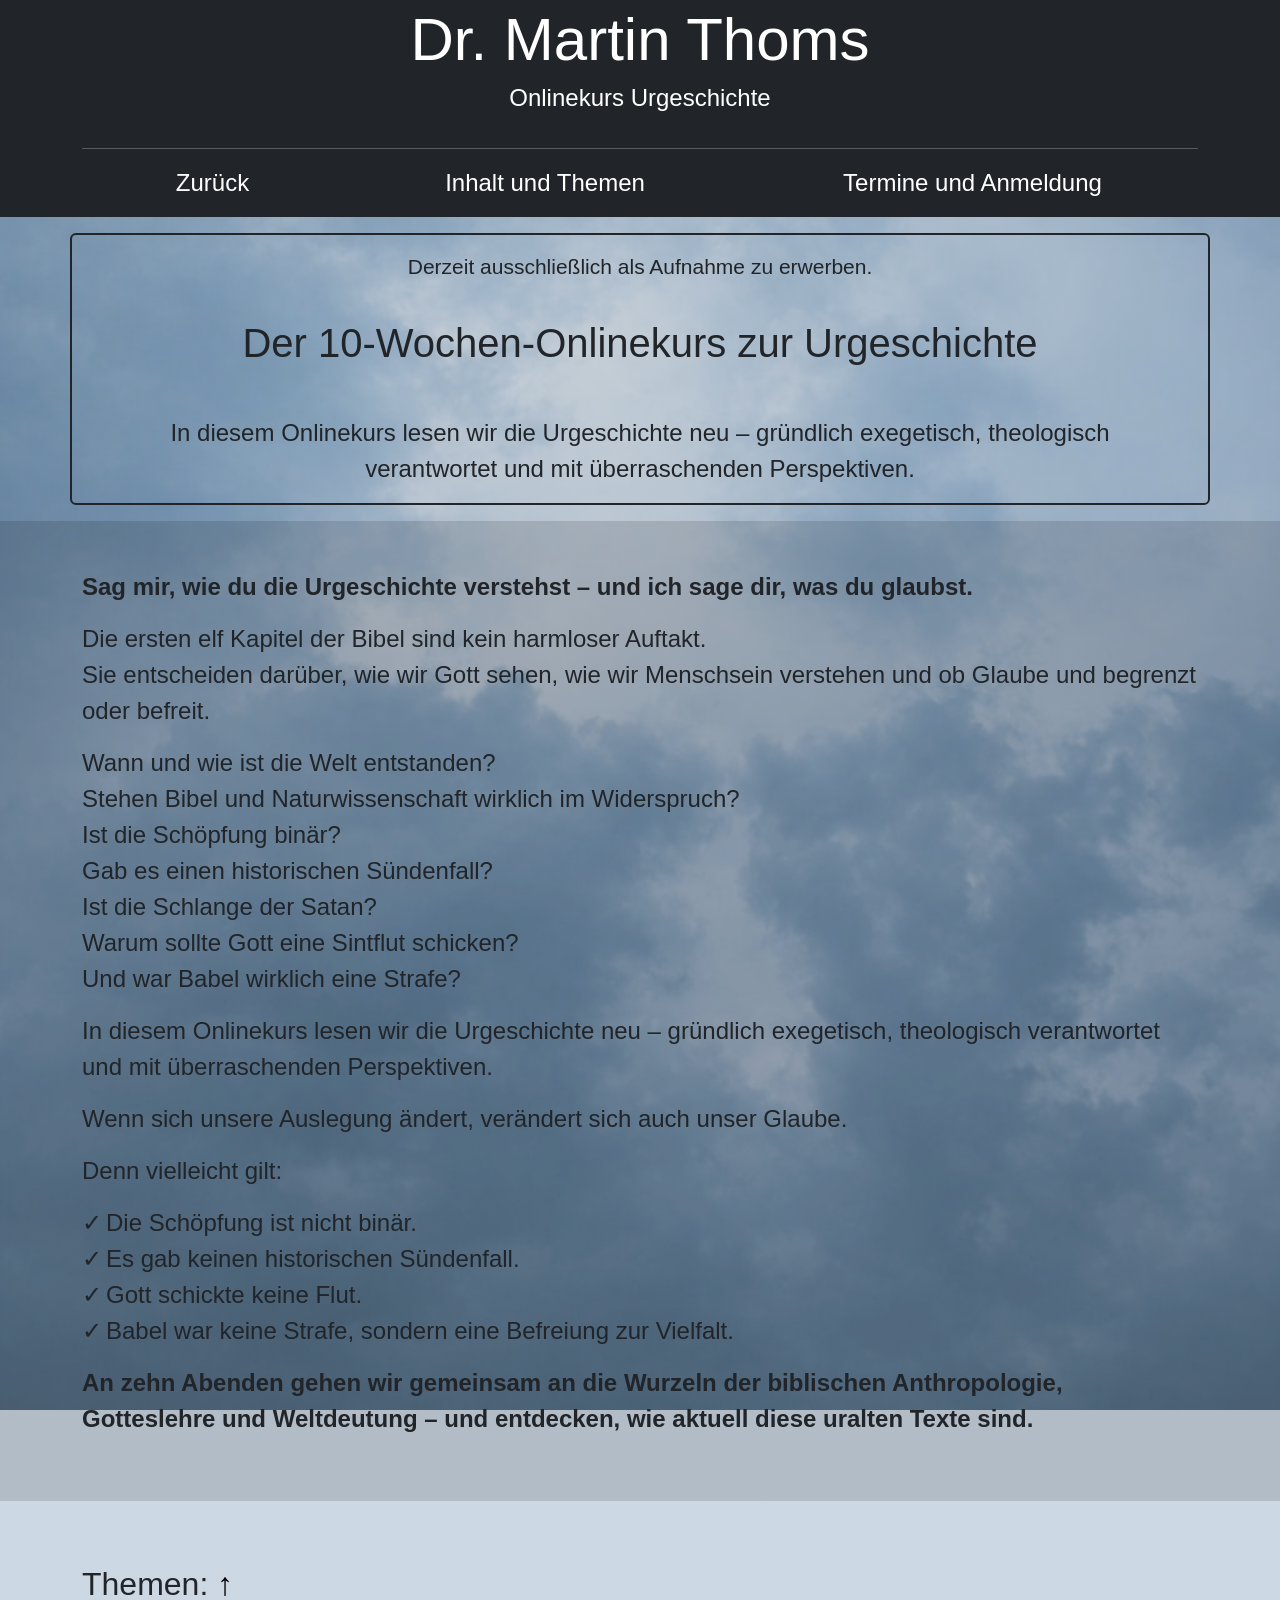
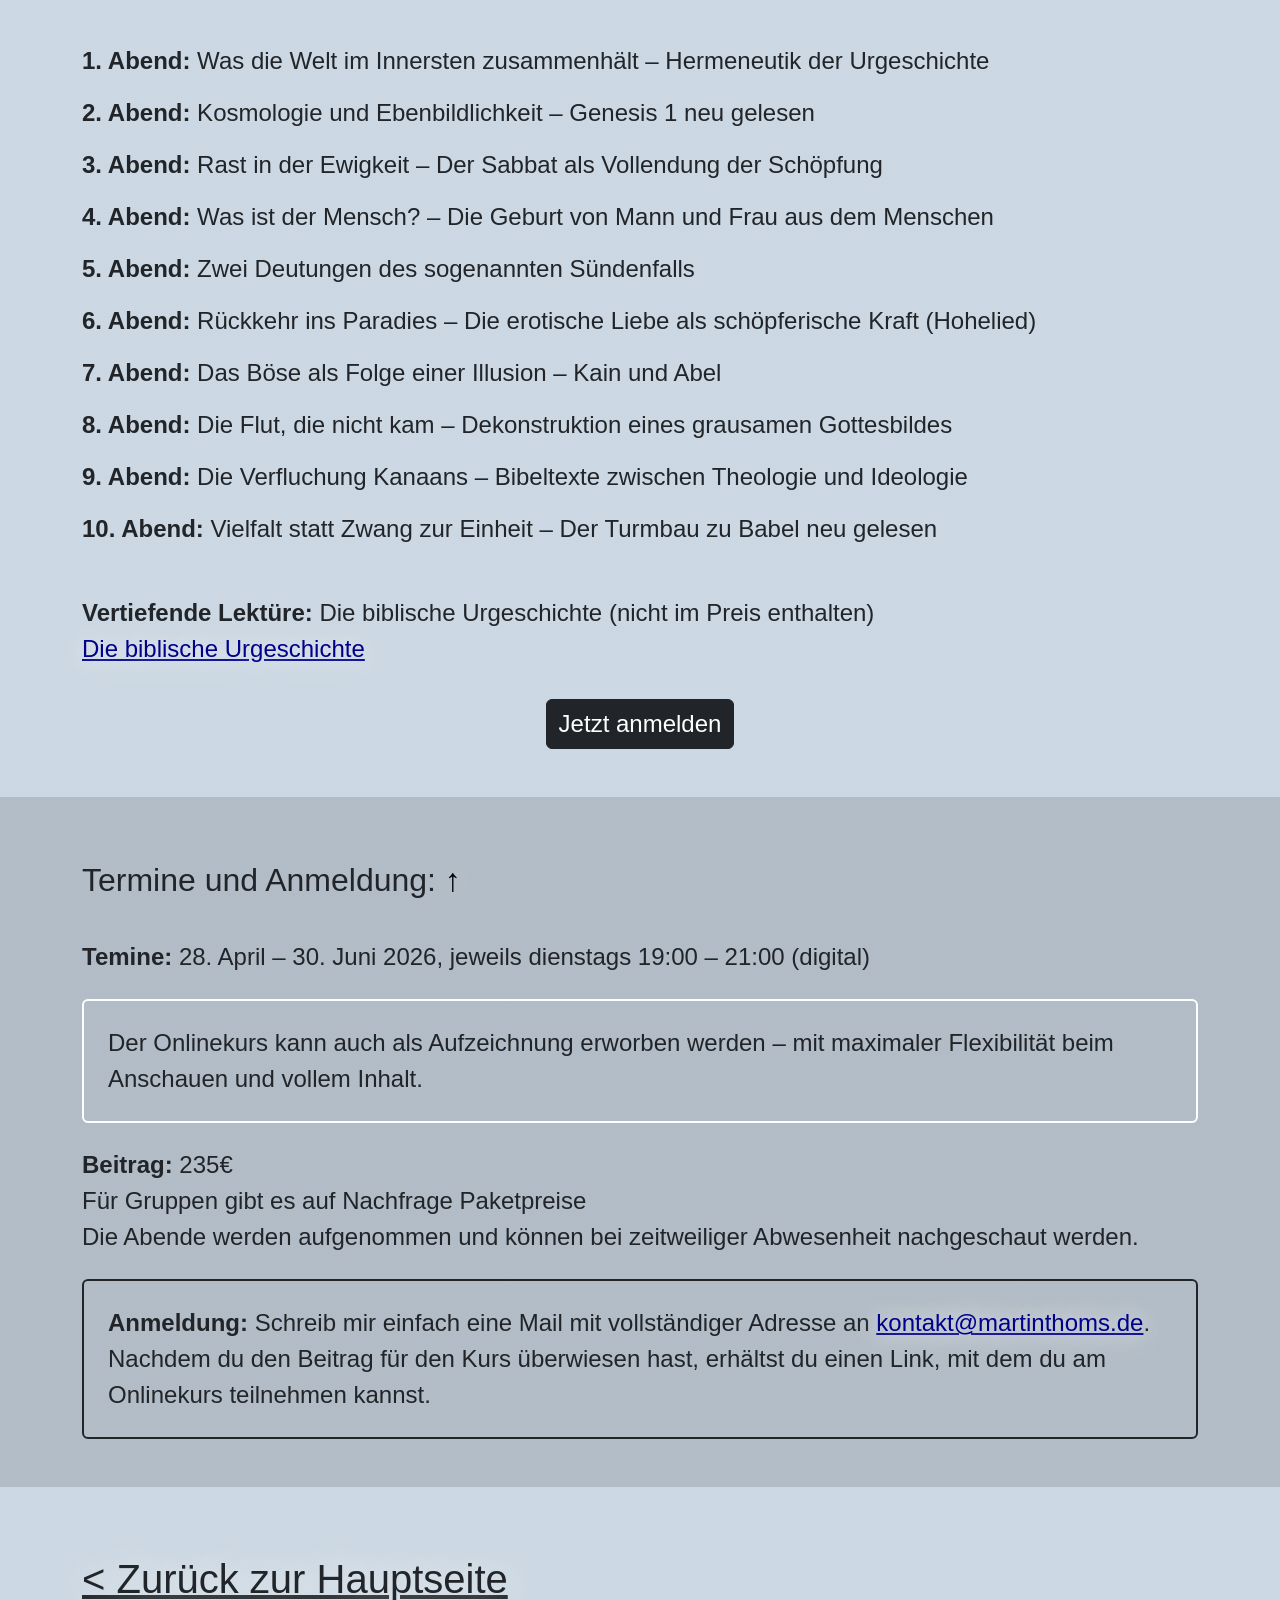
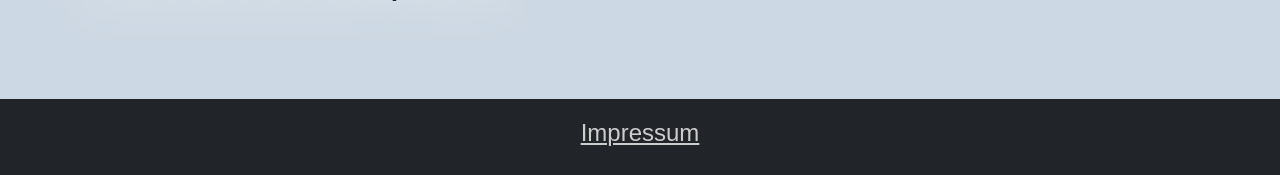
<file: onlinekurs-urgeschichte.html>
<!DOCTYPE html>
<html lang="de">
<head>
  <meta name="description"
        content="In diesem 10-Wochen Onlinekurs lesen wir die Urgeschichte neu – gründlich exegetisch, theologisch verantwortet und mit überraschenden Perspektiven. Der Kurs fand statt vom 28.4. - 30.6.2026. Erwerbe hier die Aufnahmen!">
  <meta charset="UTF-8">
  <meta name="viewport"
        content="width=device-width, initial-scale=1.0">
  <title>Dr. Martin Thoms - Onlinekurs Urgeschichte</title>
  <link href="https://cdn.jsdelivr.net/npm/bootstrap@5.3.3/dist/css/bootstrap.min.css"
        rel="stylesheet"
        integrity="sha384-QWTKZyjpPEjISv5WaRU9OFeRpok6YctnYmDr5pNlyT2bRjXh0JMhjY6hW+ALEwIH"
        crossorigin="anonymous">
  <link rel="stylesheet"
        href="styles.css">
  <link rel="icon"
        href="/favicon.png"
        type="image/png">
</head>
<body class="wolken">

<header id="page-top"
        class="bg-dark text-white">
  <div class="container">
    <div class="d-flex justify-content-between align-items-center">
      <div class="d-flex mx-auto flex-column">
        <h1 class="h1 m-0 py-1 mx-auto">Dr. Martin Thoms</h1>
        <p class="mx-auto">Onlinekurs Urgeschichte</p>
      </div>
    </div>
    <hr>
    <nav class="row d-flex justify-content-between align-items-center">
      <p class="col-3 text-center">
        <a href="/"
           class="nav-link text-white">Zurück</a>
      </p>
      <p class="col-4 text-center">
        <a href="#inhalt"
           class="nav-link text-white">Inhalt und Themen</a>
      </p>
      <p class="col-5 text-center">
        <a href="#termine"
           class="nav-link text-white">Termine und Anmeldung</a>
      </p>
    </nav>
  </div>
</header>


<!-- Onlinekurs Werbeblock -->
<section id="werbung"
         class="py-3">
  <div class="container">
    <div class="row border border-2 border-dark rounded">
      <div class="col-12 py-3 px-5 text-center">
        <p class="small">
          <!-- 28. April - 30. Juni 2026, jeweils dienstags 19:00 – 21:00 Uhr (digital)<br> -->
          Derzeit ausschließlich als Aufnahme zu erwerben.
        </p>
        <h1>
          Der 10-Wochen-Onlinekurs zur Urgeschichte </h1>
        <p class="mb-0">
          In diesem Onlinekurs lesen wir die Urgeschichte neu – gründlich exegetisch, theologisch verantwortet und mit
          überraschenden Perspektiven.
        </p>
      </div>
    </div>
  </div>
</section>


<!-- Intro -->
<section id="intro"
         class="py-5">
  <div class="container">
    <div class="row">
      <div class="col">
        <p class="fw-bold">
          Sag mir, wie du die Urgeschichte verstehst – und ich sage dir, was du glaubst.
        </p>
        <p class="">
          Die ersten elf Kapitel der Bibel sind kein harmloser Auftakt.<br> Sie entscheiden darüber, wie wir Gott sehen,
          wie wir Menschsein verstehen und ob Glaube und begrenzt oder befreit.
        </p>

        <ul class="no-bullets">
          <li>Wann und wie ist die Welt entstanden?</li>
          <li>Stehen Bibel und Naturwissenschaft wirklich im Widerspruch?</li>
          <li>Ist die Schöpfung binär?</li>
          <li>Gab es einen historischen Sündenfall?</li>
          <li>Ist die Schlange der Satan?</li>
          <li>Warum sollte Gott eine Sintflut schicken?</li>
          <li>Und war Babel wirklich eine Strafe?</li>
        </ul>
        <p class="">
          In diesem Onlinekurs lesen wir die Urgeschichte neu – gründlich exegetisch, theologisch verantwortet und mit
          überraschenden Perspektiven.
        </p>
        <p class="">
          Wenn sich unsere Auslegung ändert, verändert sich auch unser Glaube.
        </p>
        <p class="">
          Denn vielleicht gilt:
        </p>
        <ul class="checkmark-icons">
          <li>Die Schöpfung ist nicht binär.</li>
          <li>Es gab keinen historischen Sündenfall.</li>
          <li>Gott schickte keine Flut.</li>
          <li>Babel war keine Strafe, sondern eine Befreiung zur Vielfalt.</li>
        </ul>
        <p class="fw-bold">
          An zehn Abenden gehen wir gemeinsam an die Wurzeln der biblischen Anthropologie, Gotteslehre und Weltdeutung –
          und entdecken, wie aktuell diese uralten Texte sind.
        </p>
      </div>
    </div>
  </div>
</section>


<!-- Themen -->
<section id="inhalt"
         class="py-5">
  <div class="container">
    <div class="row">
      <div class="col-12">
        <h2>
          Themen: <a href="#page-top"
                     class="text-black text-decoration-none fw-bold">&uarr;</a>
        </h2>
        <p><span class="fw-bold">1. Abend:</span> Was die Welt im Innersten zusammenhält – Hermeneutik der Urgeschichte
        </p>
        <p><span class="fw-bold">2. Abend:</span> Kosmologie und Ebenbildlichkeit – Genesis 1 neu gelesen
        </p>
        <p><span class="fw-bold">3. Abend:</span> Rast in der Ewigkeit – Der Sabbat als Vollendung der Schöpfung
        </p>
        <p><span class="fw-bold">4. Abend:</span> Was ist der Mensch? – Die Geburt von Mann und Frau aus dem Menschen
        </p>
        <p><span class="fw-bold">5. Abend:</span> Zwei Deutungen des sogenannten Sündenfalls
        </p>
        <p><span class="fw-bold">6. Abend:</span> Rückkehr ins Paradies – Die erotische Liebe als schöpferische Kraft
          (Hohelied)
        </p>
        <p><span class="fw-bold">7. Abend:</span> Das Böse als Folge einer Illusion – Kain und Abel
        </p>
        <p><span class="fw-bold">8. Abend:</span> Die Flut, die nicht kam – Dekonstruktion eines grausamen Gottesbildes
        </p>
        <p><span class="fw-bold">9. Abend:</span> Die Verfluchung Kanaans – Bibeltexte zwischen Theologie und Ideologie
        </p>
        <p><span class="fw-bold">10. Abend:</span> Vielfalt statt Zwang zur Einheit – Der Turmbau zu Babel neu gelesen
        </p>

        <p class="mt-5">
          <span class="fw-bold">Vertiefende Lektüre:</span> Die biblische Urgeschichte (nicht im Preis enthalten)<br>
          <a href="https://www.eva-leipzig.de/de/thoms-die-biblische-urgeschichte"
             target="_blank"
             rel="noopener noreferrer"> Die biblische Urgeschichte </a>
        </p>
      </div>
      <div class="col-12">
        <p class="text-center mt-3 mb-0">
          <a href="mailto:kontakt@martinthoms.de?subject=Anmeldung:%20Onlinekurs-Urgeschichte">
            <button class="btn btn-dark text-xxl-center"
                    style="font-size: 1em">
              Jetzt anmelden
            </button>
          </a>
        </p>
      </div>
    </div>
  </div>
</section>


<!-- Termine -->
<section id="termine"
         class="py-5">
  <div class="container">
    <div class="row">
      <div class="col">
        <h2>
          Termine und Anmeldung: <a href="#page-top"
                                    class="text-black text-decoration-none fw-bold">&uarr;</a>
        </h2>
        <p>
          <span class="fw-bold">Temine:</span>
          28. April – 30. Juni 2026, jeweils dienstags 19:00 – 21:00 (digital)
          <!--span class="">Der nächste Termin steht noch nicht fest.</span-->
        </p>
        <div class="border border-2 border-white rounded p-4 mt-4">
          Der Onlinekurs kann auch als Aufzeichnung erworben werden – mit maximaler Flexibilität beim Anschauen und
          vollem Inhalt.
        </div>
        <div class="mt-4">
          <span class="fw-bold">Beitrag:</span> 235€<!--*--> <br> Für Gruppen gibt es auf Nachfrage Paketpreise<br> Die Abende
          werden aufgenommen und können bei zeitweiliger Abwesenheit nachgeschaut werden.
        </div>
        <div class="border border-2 border-dark rounded p-4 mt-4">
          <span class="fw-bold">Anmeldung:</span> Schreib mir einfach eine Mail mit vollständiger Adresse an
          <a href="mailto:kontakt@martinthoms.de?subject=Anfrage:%20Onlinekurs-Urgeschichte">kontakt@martinthoms.de</a>.
          Nachdem du den Beitrag für den Kurs überwiesen hast, erhältst du einen Link, mit dem du am Onlinekurs
          teilnehmen kannst.
        </div>
        <!--p class="small pt-3"><i> * Aufgrund meiner neuen Umsatzsteuerpflicht müssen alle Kursgebühren künftig mit 19%
          MwSt. berechnet werden (235€ ist der neue Preis inkl. MwSt.) Ich danke dir für dein Verständnis – dein Beitrag
          hilft, dass ich meine Arbeit weiterhin professionell und unabhängig anbieten kann.</i>
        </p-->

      </div>
    </div>
  </div>
</section>


<section class="py-5">
  <div class="container">
    <div class="row">
      <div class="col">
        <h1>
          <a href="/"
             class="link-dark"> &lt; Zurück zur Hauptseite </a>
        </h1>
      </div>
    </div>
  </div>
</section>

<footer class="bg-dark text-gray text-center my-0 py-3 pb-2">
  <p>
    <a href="impressum.html"
       style="color: #cccccc;"> Impressum </a>
  </p>
</footer>

<script src="https://cdn.jsdelivr.net/npm/@popperjs/core@2.11.8/dist/umd/popper.min.js"
        integrity="sha384-I7E8VVD/ismYTF4hNIPjVp/Zjvgyol6VFvRkX/vR+Vc4jQkC+hVqc2pM8ODewa9r"
        crossorigin="anonymous"></script>
<script src="https://cdn.jsdelivr.net/npm/bootstrap@5.3.3/dist/js/bootstrap.min.js"
        integrity="sha384-0pUGZvbkm6XF6gxjEnlmuGrJXVbNuzT9qBBavbLwCsOGabYfZo0T0to5eqruptLy"
        crossorigin="anonymous"></script>
<script src="https://cdn.jsdelivr.net/npm/bootstrap@5.3.3/dist/js/bootstrap.bundle.min.js"
        integrity="sha384-YvpcrYf0tY3lHB60NNkmXc5s9fDVZLESaAA55NDzOxhy9GkcIdslK1eN7N6jIeHz"
        crossorigin="anonymous"></script>
</body>
</html>
</file>
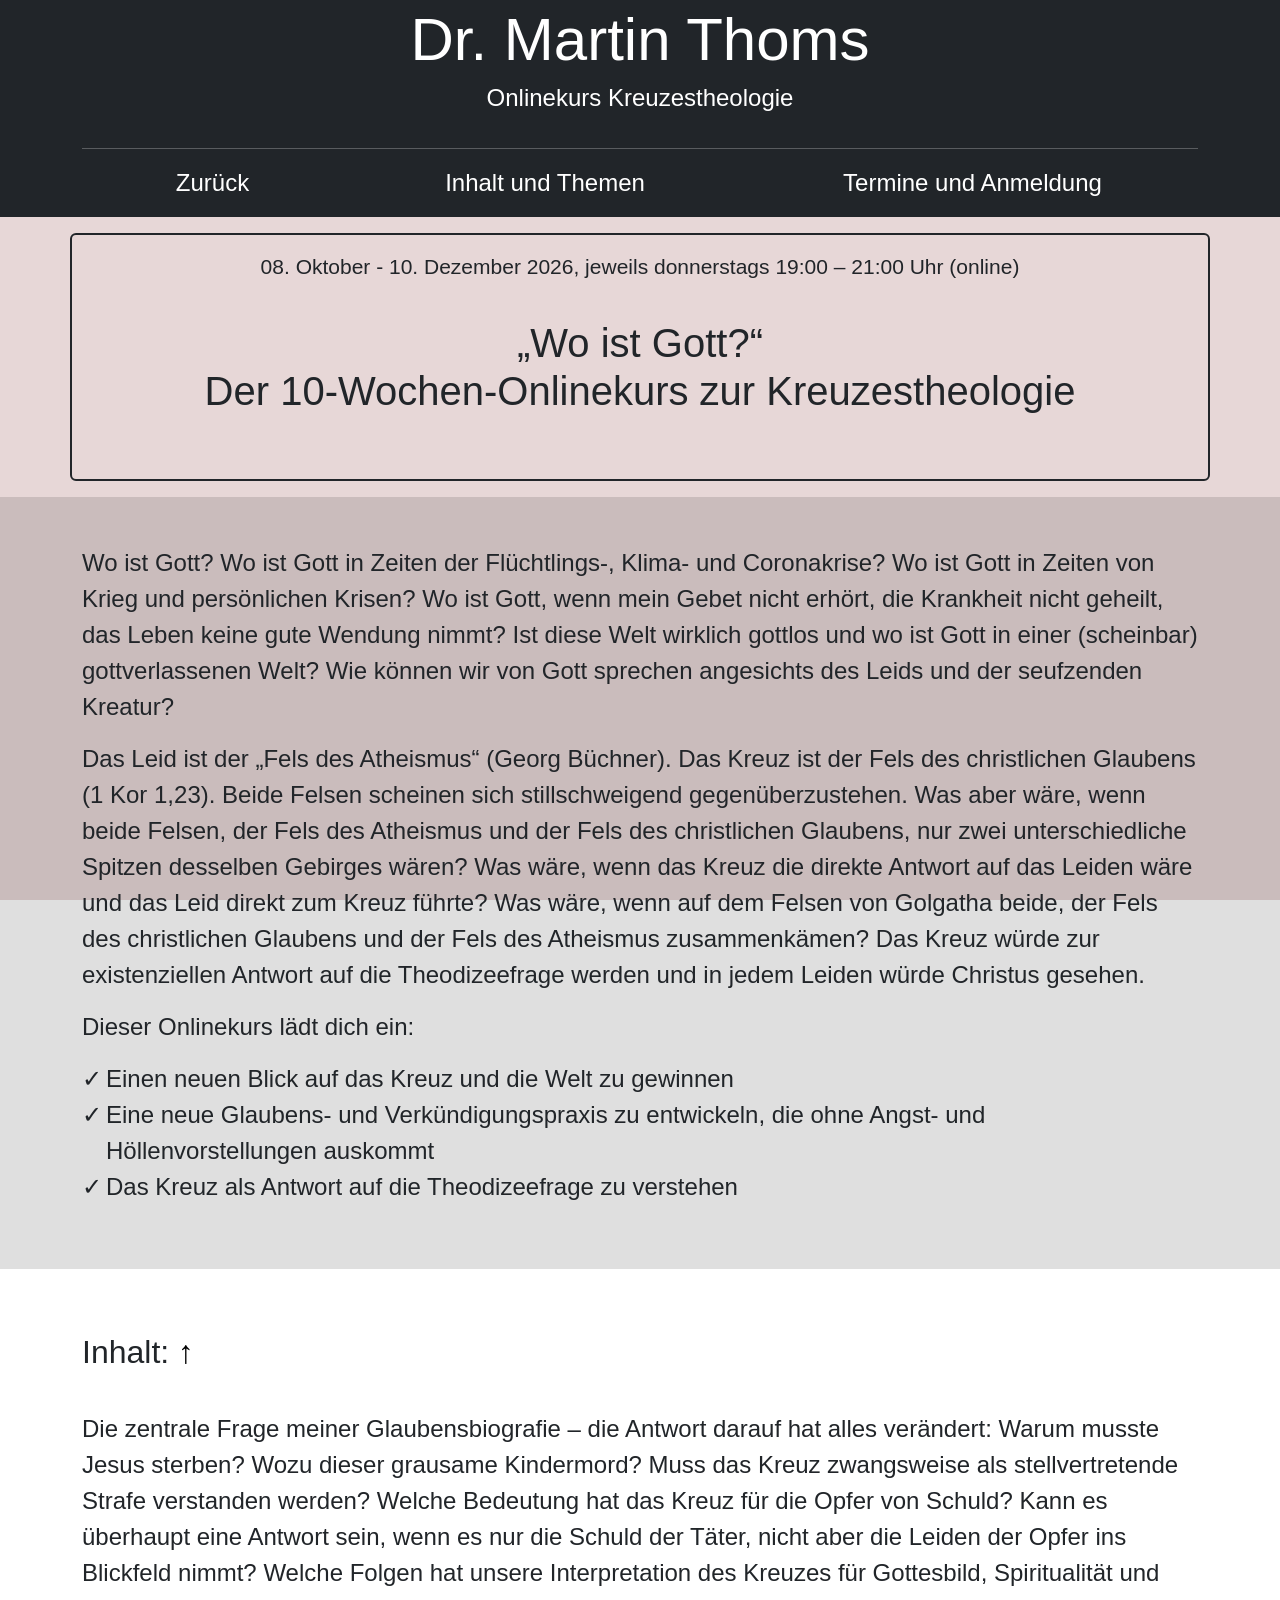
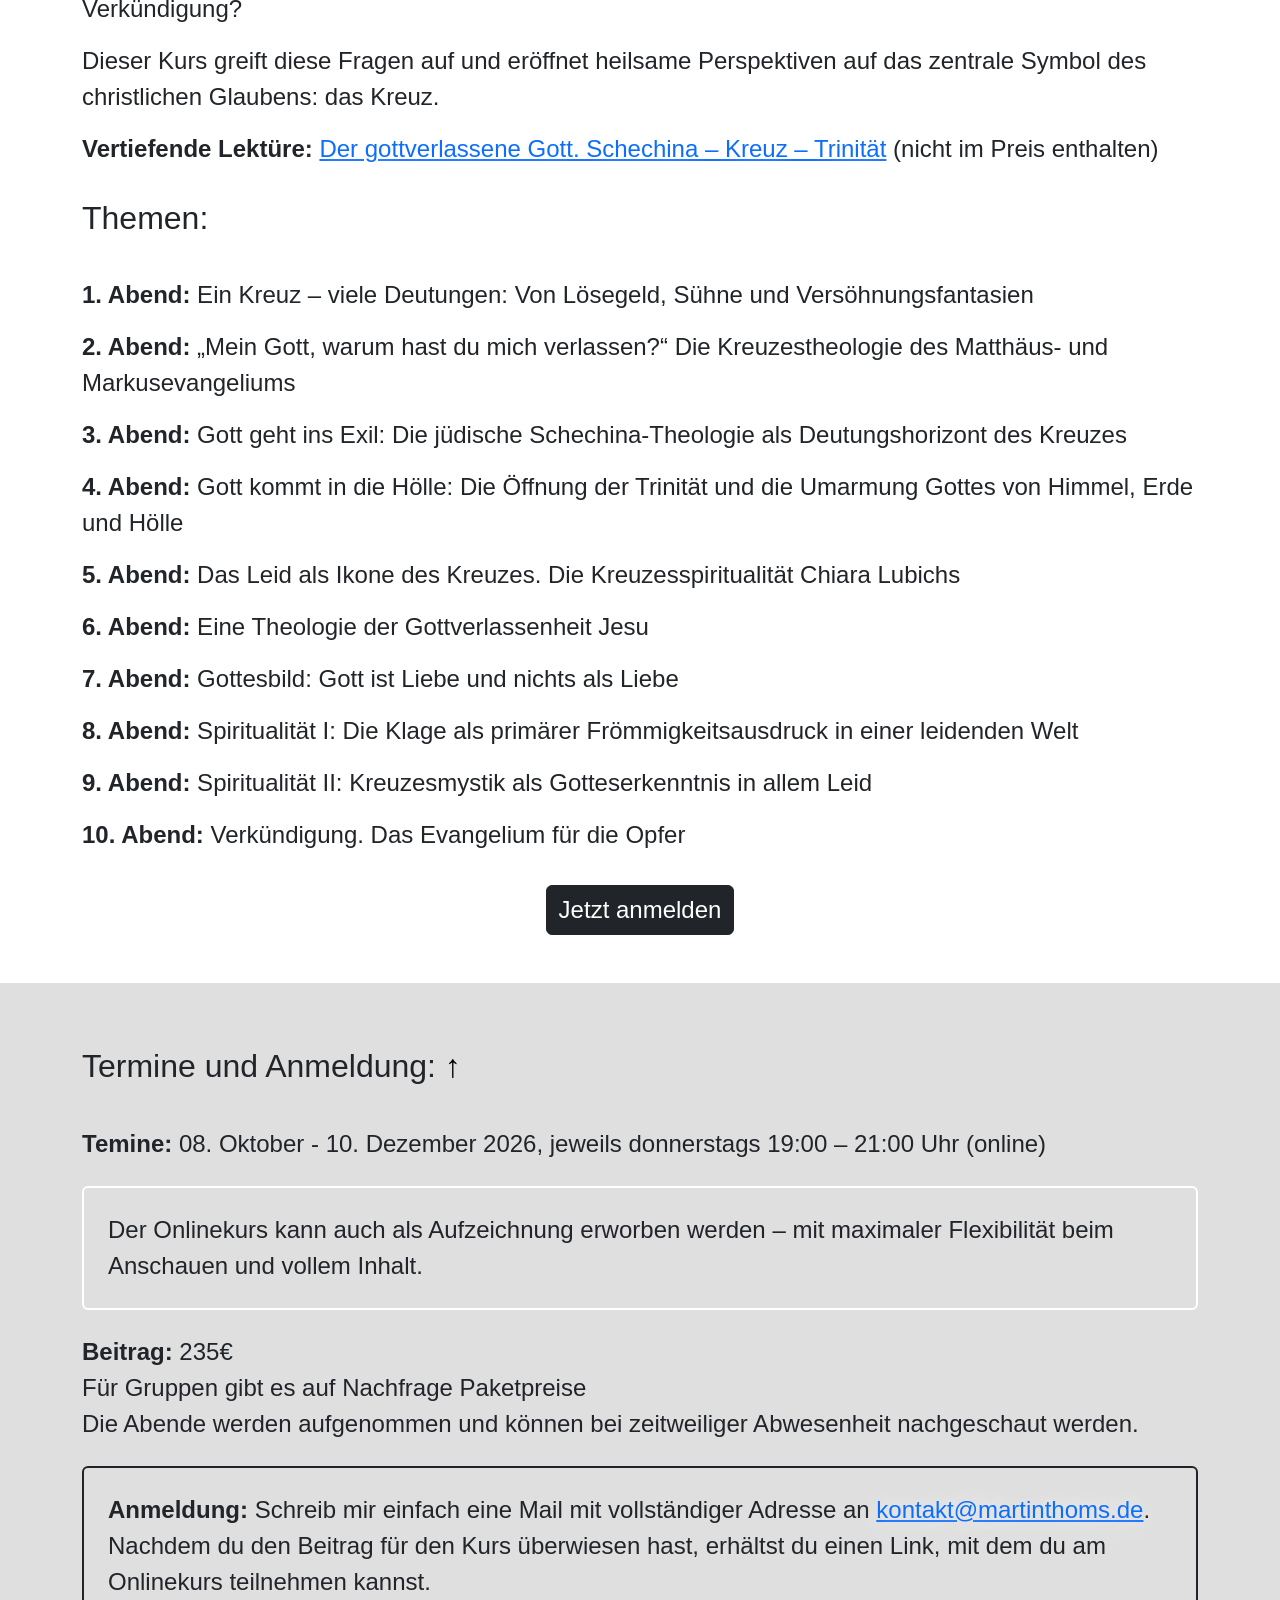
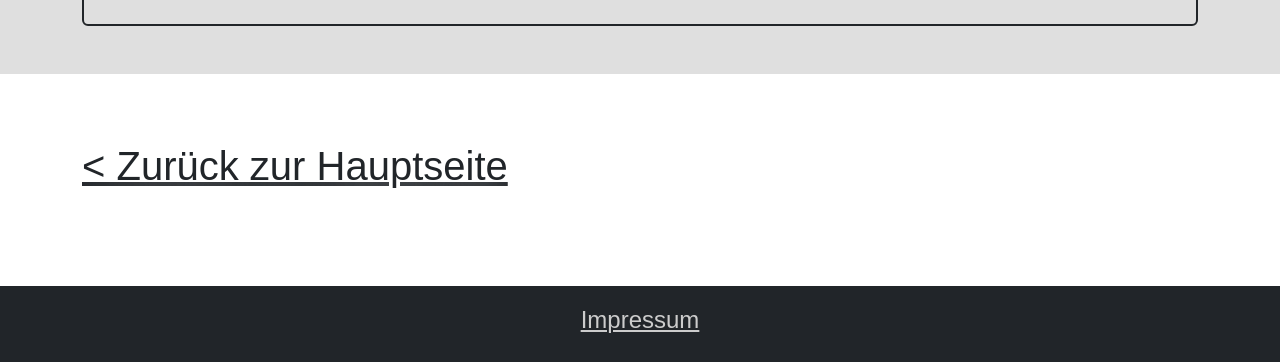
<file: onlinekurs-wo-ist-gott.html>
<!DOCTYPE html>
<html lang="de">
<head>
  <meta name="description"
        content="Der 10-Wochen-Onlinekurs „Wo ist Gott?“ findet statt vom 08.10.2026 - 10.12.2026, jeweils donnerstags 19:00 – 21:00 Uhr (online). Melde dich hier an!">
  <meta charset="UTF-8">
  <meta name="viewport"
        content="width=device-width, initial-scale=1.0">
  <title>Dr. Martin Thoms - Onlinekurs Kreuzestheologie</title>
  <link href="https://cdn.jsdelivr.net/npm/bootstrap@5.3.3/dist/css/bootstrap.min.css"
        rel="stylesheet"
        integrity="sha384-QWTKZyjpPEjISv5WaRU9OFeRpok6YctnYmDr5pNlyT2bRjXh0JMhjY6hW+ALEwIH"
        crossorigin="anonymous">
  <link rel="stylesheet"
        href="styles.css">
  <link rel="icon" href="/favicon.png" type="image/png">
</head>
<body class="rot">

<header id="page-top"
        class="bg-dark text-white">
  <div class="container">
    <div class="d-flex justify-content-between align-items-center">
      <div class="d-flex mx-auto flex-column">
        <h1 class="h1 m-0 py-1 mx-auto">Dr. Martin Thoms</h1>
        <p class="mx-auto">Onlinekurs Kreuzestheologie</p>
      </div>
    </div>
    <hr>
    <nav class="row d-flex justify-content-between align-items-center">
      <p class="col-3 text-center">
        <a href="/"
           class="nav-link text-white">Zurück</a>
      </p>
      <p class="col-4 text-center">
        <a href="#inhalt"
           class="nav-link text-white">Inhalt und Themen</a>
      </p>
      <p class="col-5 text-center">
        <a href="#termine"
           class="nav-link text-white">Termine und Anmeldung</a>
      </p>
    </nav>
  </div>
</header>


<!-- Onlinekurs Werbeblock -->
<section id="werbung"
         class="py-3">
  <div class="container">
    <div class="row border border-2 border-dark rounded">
      <div class="col-12 py-3 px-5 text-center">
        <p class="small">
          08. Oktober - 10. Dezember 2026, jeweils donnerstags 19:00 – 21:00 Uhr (online)
        </p>
        <h1>
          „Wo ist Gott?“ <br> Der 10-Wochen-Onlinekurs zur Kreuzestheologie </h1>
        <!--
        <p class="mb-0">
          Eine Reise durch die spannendste Debatte der Theologie
        </p>
        -->
      </div>
    </div>
  </div>
</section>


<!-- Intro -->
<section id="intro"
         class="py-5">
  <div class="container">
    <div class="row">
      <div class="col">

        <p>
          Wo ist Gott? Wo ist Gott in Zeiten der Flüchtlings-, Klima- und Coronakrise? Wo ist Gott in Zeiten von Krieg
          und persönlichen Krisen? Wo ist Gott, wenn mein Gebet nicht erhört, die Krankheit nicht geheilt, das Leben
          keine gute Wendung nimmt? Ist diese Welt wirklich gottlos und wo ist Gott in einer (scheinbar) gottverlassenen
          Welt? Wie können wir von Gott sprechen angesichts des Leids und der seufzenden Kreatur?
        </p>
        <p>
          Das Leid ist der „Fels des Atheismus“ (Georg Büchner). Das Kreuz ist der Fels des christlichen Glaubens (1 Kor
          1,23). Beide Felsen scheinen sich stillschweigend gegenüberzustehen. Was aber wäre, wenn beide Felsen, der
          Fels des Atheismus und der Fels des christlichen Glaubens, nur zwei unterschiedliche Spitzen desselben
          Gebirges wären? Was wäre, wenn das Kreuz die direkte Antwort auf das Leiden wäre und das Leid direkt zum Kreuz
          führte? Was wäre, wenn auf dem Felsen von Golgatha beide, der Fels des christlichen Glaubens und der Fels des
          Atheismus zusammenkämen? Das Kreuz würde zur existenziellen Antwort auf die Theodizeefrage werden und in jedem
          Leiden würde Christus gesehen.
        </p>
        <p>
          Dieser Onlinekurs lädt dich ein:
        </p>
        <ul class="checkmark-icons">
          <li>Einen neuen Blick auf das Kreuz und die Welt zu gewinnen</li>
          <li>Eine neue Glaubens- und Verkündigungspraxis zu entwickeln, die ohne Angst- und Höllenvorstellungen
            auskommt
          </li>
          <li>️Das Kreuz als Antwort auf die Theodizeefrage zu verstehen</li>
        </ul>
      </div>
    </div>
  </div>
</section>


<!-- Themen -->
<section id="inhalt"
         class="py-5">
  <div class="container">
    <div class="row">
      <div class="col-12">
        <h2>
          Inhalt: <a href="#page-top"
                     class="text-black text-decoration-none fw-bold">&uarr;</a>
        </h2>
        <p>
          Die zentrale Frage meiner Glaubensbiografie – die Antwort darauf hat alles verändert: Warum musste Jesus
          sterben? Wozu dieser grausame Kindermord? Muss das Kreuz zwangsweise als stellvertretende Strafe verstanden
          werden? Welche Bedeutung hat das Kreuz für die Opfer von Schuld? Kann es überhaupt eine Antwort sein, wenn es
          nur die Schuld der Täter, nicht aber die Leiden der Opfer ins Blickfeld nimmt? Welche Folgen hat unsere
          Interpretation des Kreuzes für Gottesbild, Spiritualität und Verkündigung?
        </p>
        <p>
          Dieser Kurs greift diese Fragen auf und eröffnet heilsame Perspektiven auf das zentrale Symbol des
          christlichen Glaubens: das Kreuz.
        </p>
        <p>
          <span class="fw-bold">Vertiefende Lektüre:</span> <a href="https://lit-verlag.de/isbn/978-3-643-15720-1/"
                                                               target="_blank"
                                                               rel="noopener noreferrer">Der gottverlassene Gott.
          Schechina – Kreuz – Trinität</a> (nicht im Preis enthalten)<br>
        </p>
        <h2>
          Themen: </h2>
        <p><span class="fw-bold">1. Abend:</span> Ein Kreuz – viele Deutungen: Von Lösegeld, Sühne und
          Versöhnungsfantasien
        </p>
        <p><span class="fw-bold">2. Abend:</span> „Mein Gott, warum hast du mich verlassen?“ Die Kreuzestheologie des
          Matthäus- und Markusevangeliums
        </p>
        <p><span class="fw-bold">3. Abend:</span> Gott geht ins Exil: Die jüdische Schechina-Theologie als
          Deutungshorizont des Kreuzes
        </p>
        <p><span class="fw-bold">4. Abend:</span> Gott kommt in die Hölle: Die Öffnung der Trinität und die Umarmung
          Gottes von Himmel, Erde und Hölle
        </p>
        <p><span class="fw-bold">5. Abend:</span> Das Leid als Ikone des Kreuzes. Die Kreuzesspiritualität Chiara
          Lubichs
        </p>
        <p><span class="fw-bold">6. Abend:</span> Eine Theologie der Gottverlassenheit Jesu
        </p>
        <p><span class="fw-bold">7. Abend:</span> Gottesbild: Gott ist Liebe und nichts als Liebe
        </p>
        <p><span class="fw-bold">8. Abend:</span> Spiritualität I: Die Klage als primärer Frömmigkeitsausdruck in einer
          leidenden Welt
        </p>
        <p><span class="fw-bold">9. Abend:</span> Spiritualität II: Kreuzesmystik als Gotteserkenntnis in allem Leid
        </p>
        <p><span class="fw-bold">10. Abend:</span> Verkündigung. Das Evangelium für die Opfer
        </p>
      </div>
      <div class="col-12">
        <p class="text-center mt-3 mb-0">
          <a href="mailto:kontakt@martinthoms.de?subject=Anmeldung:%20Onlinekurs-Kreuzestheologie">
            <button class="btn btn-dark text-xxl-center"
                    style="font-size: 1em">
              Jetzt anmelden
            </button>
          </a>
        </p>
      </div>
    </div>
  </div>
</section>


<!-- Termine -->
<section id="termine"
         class="py-5">
  <div class="container">
    <div class="row">
      <div class="col">
        <h2>
          Termine und Anmeldung: <a href="#page-top"
                                    class="text-black text-decoration-none fw-bold">&uarr;</a>
        </h2>
        <p>
          <span class="fw-bold">Temine:</span>
          <!--23. September - 25. November 2025, jeweils dienstags 19:00 – 21:00 Uhr (digital) -->
          <span class="">08. Oktober - 10. Dezember 2026, jeweils donnerstags 19:00 – 21:00 Uhr (online)</span>
        </p>

        <div class="border border-2 border-white rounded p-4 mt-4">
          Der Onlinekurs kann auch als Aufzeichnung erworben werden – mit maximaler Flexibilität beim Anschauen und vollem Inhalt.
        </div>
        <div class="mt-4">
          <span class="fw-bold">Beitrag:</span> 235€ <br>
          Für Gruppen gibt es auf Nachfrage Paketpreise<br>
          Die Abende werden aufgenommen und können bei zeitweiliger Abwesenheit nachgeschaut werden.
        </div>
        <div class="border border-2 border-dark rounded p-4 mt-4">
          <span class="fw-bold">Anmeldung:</span> Schreib mir einfach eine Mail mit vollständiger Adresse an
          <a href="mailto:kontakt@martinthoms.de?subject=Anfrage:%20Onlinekurs-Kreuzestheologie">kontakt@martinthoms.de</a>.
          Nachdem du den Beitrag für den Kurs überwiesen hast, erhältst du einen Link, mit dem du am Onlinekurs
          teilnehmen kannst.
        </div>
        <!--p class="small pt-3"><i> * Sternchentext</i>
        </p-->
      </div>
    </div>
  </div>
</section>


<section class="py-5">
  <div class="container">
    <div class="row">
      <div class="col">
        <h1>
          <a href="/"
             class="link-dark"> &lt; Zurück zur Hauptseite </a>
        </h1>
      </div>
    </div>
  </div>
</section>

<footer class="bg-dark text-gray text-center my-0 py-3 pb-2">
  <p>
    <a href="impressum.html"
       style="color: #cccccc;">
      Impressum
    </a>
  </p>
</footer>

<script src="https://cdn.jsdelivr.net/npm/@popperjs/core@2.11.8/dist/umd/popper.min.js"
        integrity="sha384-I7E8VVD/ismYTF4hNIPjVp/Zjvgyol6VFvRkX/vR+Vc4jQkC+hVqc2pM8ODewa9r"
        crossorigin="anonymous"></script>
<script src="https://cdn.jsdelivr.net/npm/bootstrap@5.3.3/dist/js/bootstrap.min.js"
        integrity="sha384-0pUGZvbkm6XF6gxjEnlmuGrJXVbNuzT9qBBavbLwCsOGabYfZo0T0to5eqruptLy"
        crossorigin="anonymous"></script>
<script src="https://cdn.jsdelivr.net/npm/bootstrap@5.3.3/dist/js/bootstrap.bundle.min.js"
        integrity="sha384-YvpcrYf0tY3lHB60NNkmXc5s9fDVZLESaAA55NDzOxhy9GkcIdslK1eN7N6jIeHz"
        crossorigin="anonymous"></script>
</body>
</html>
</file>
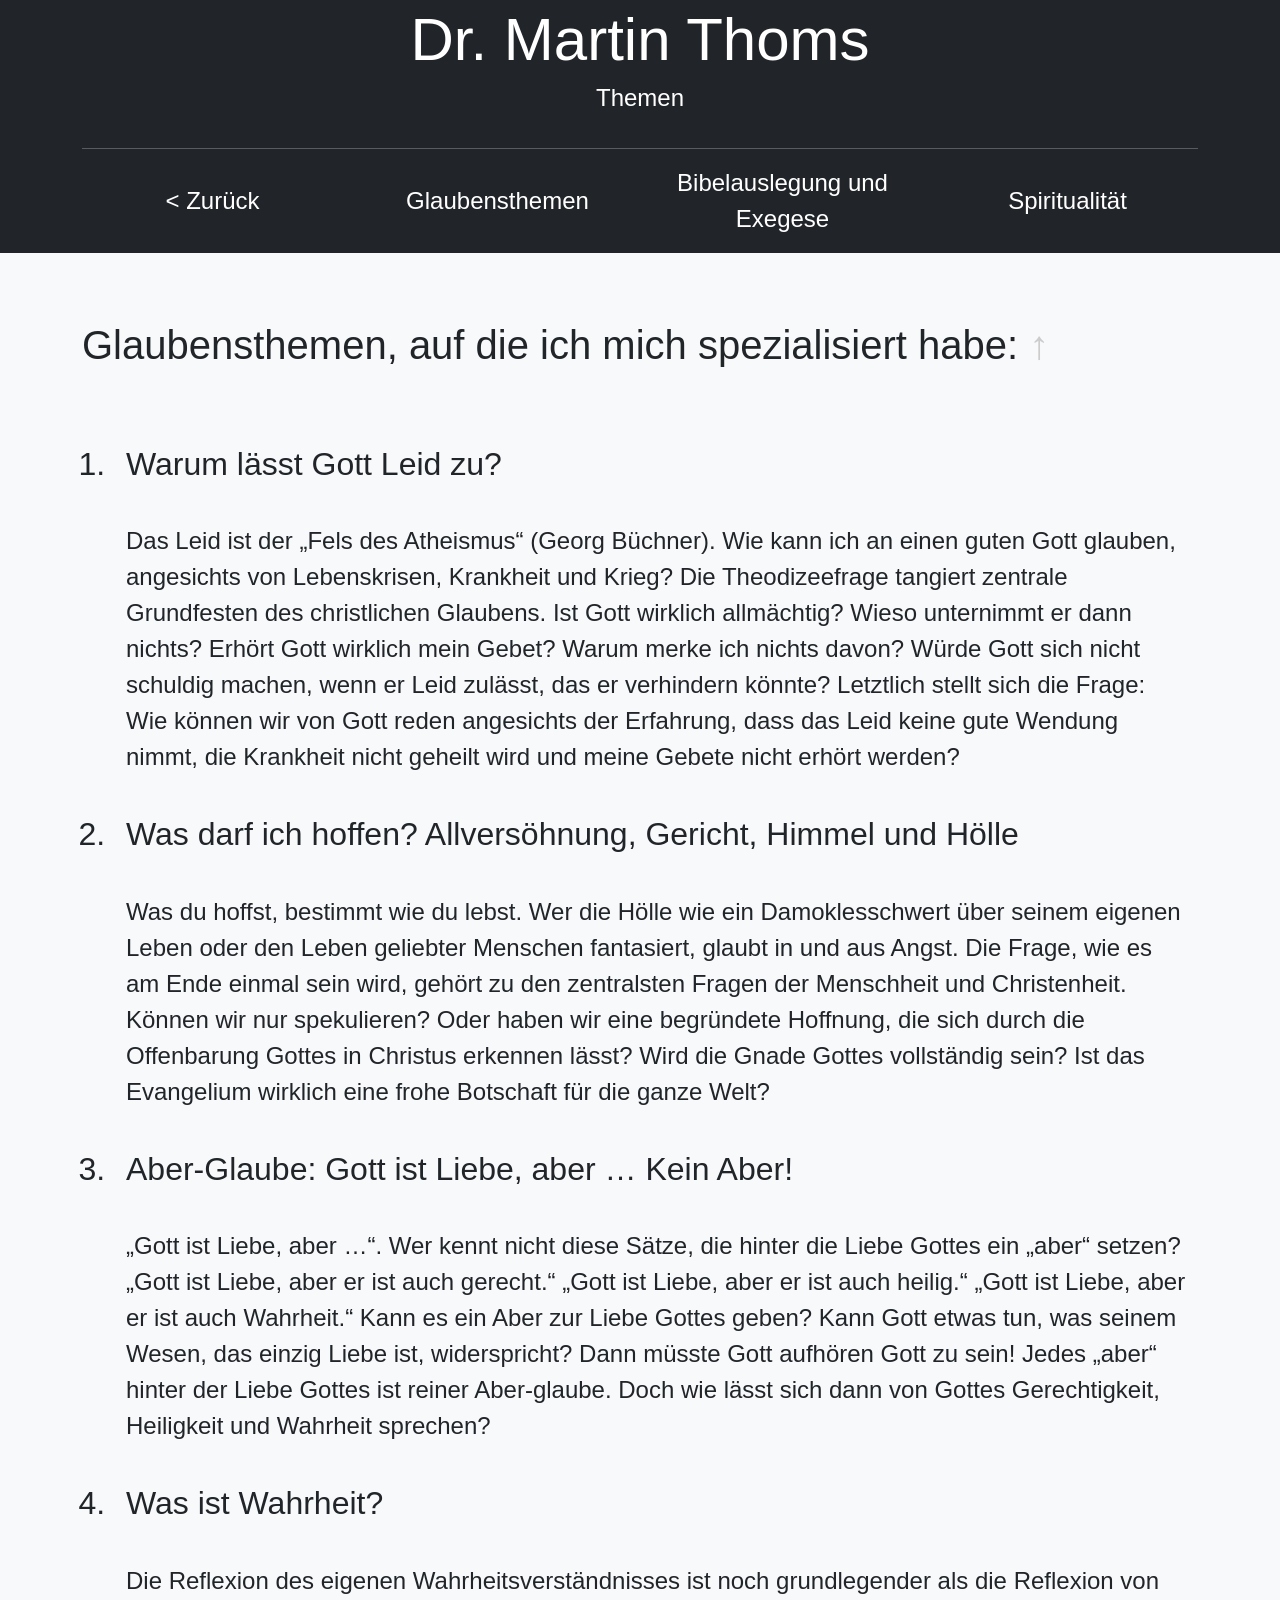
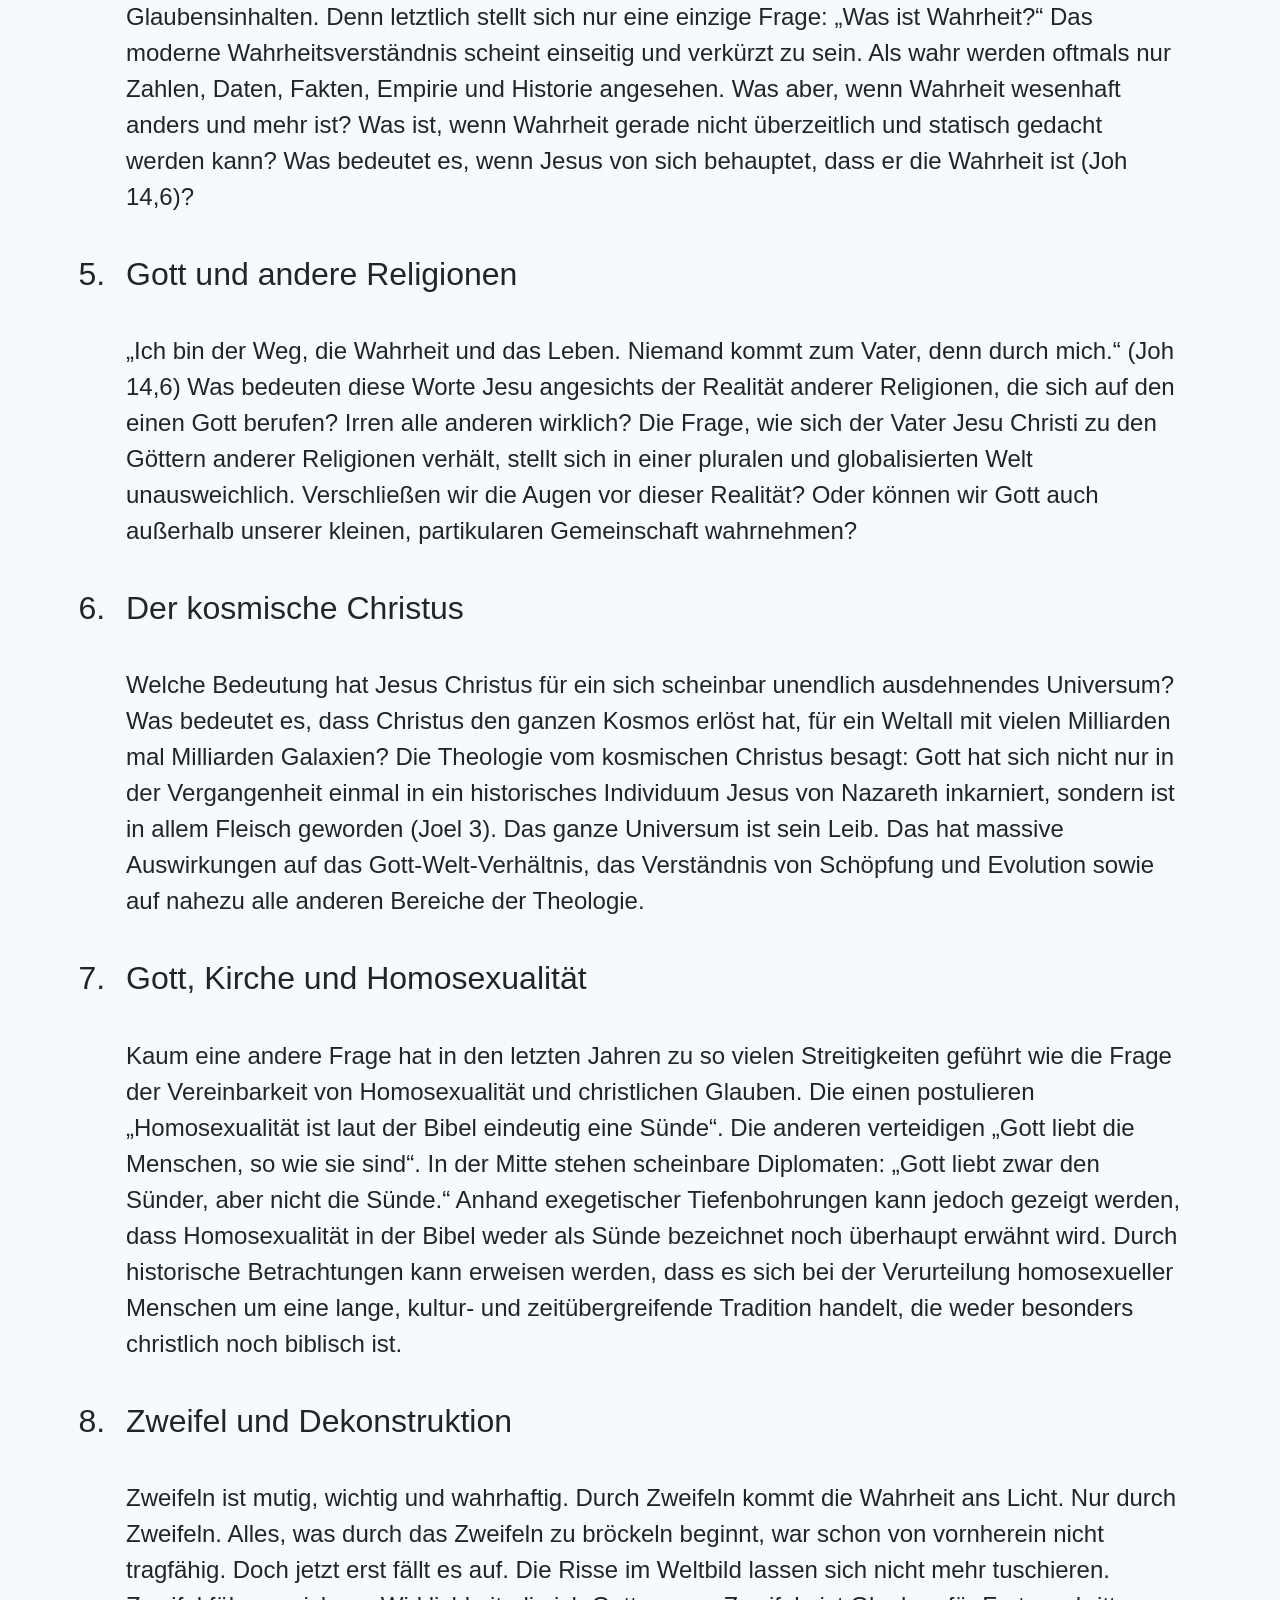
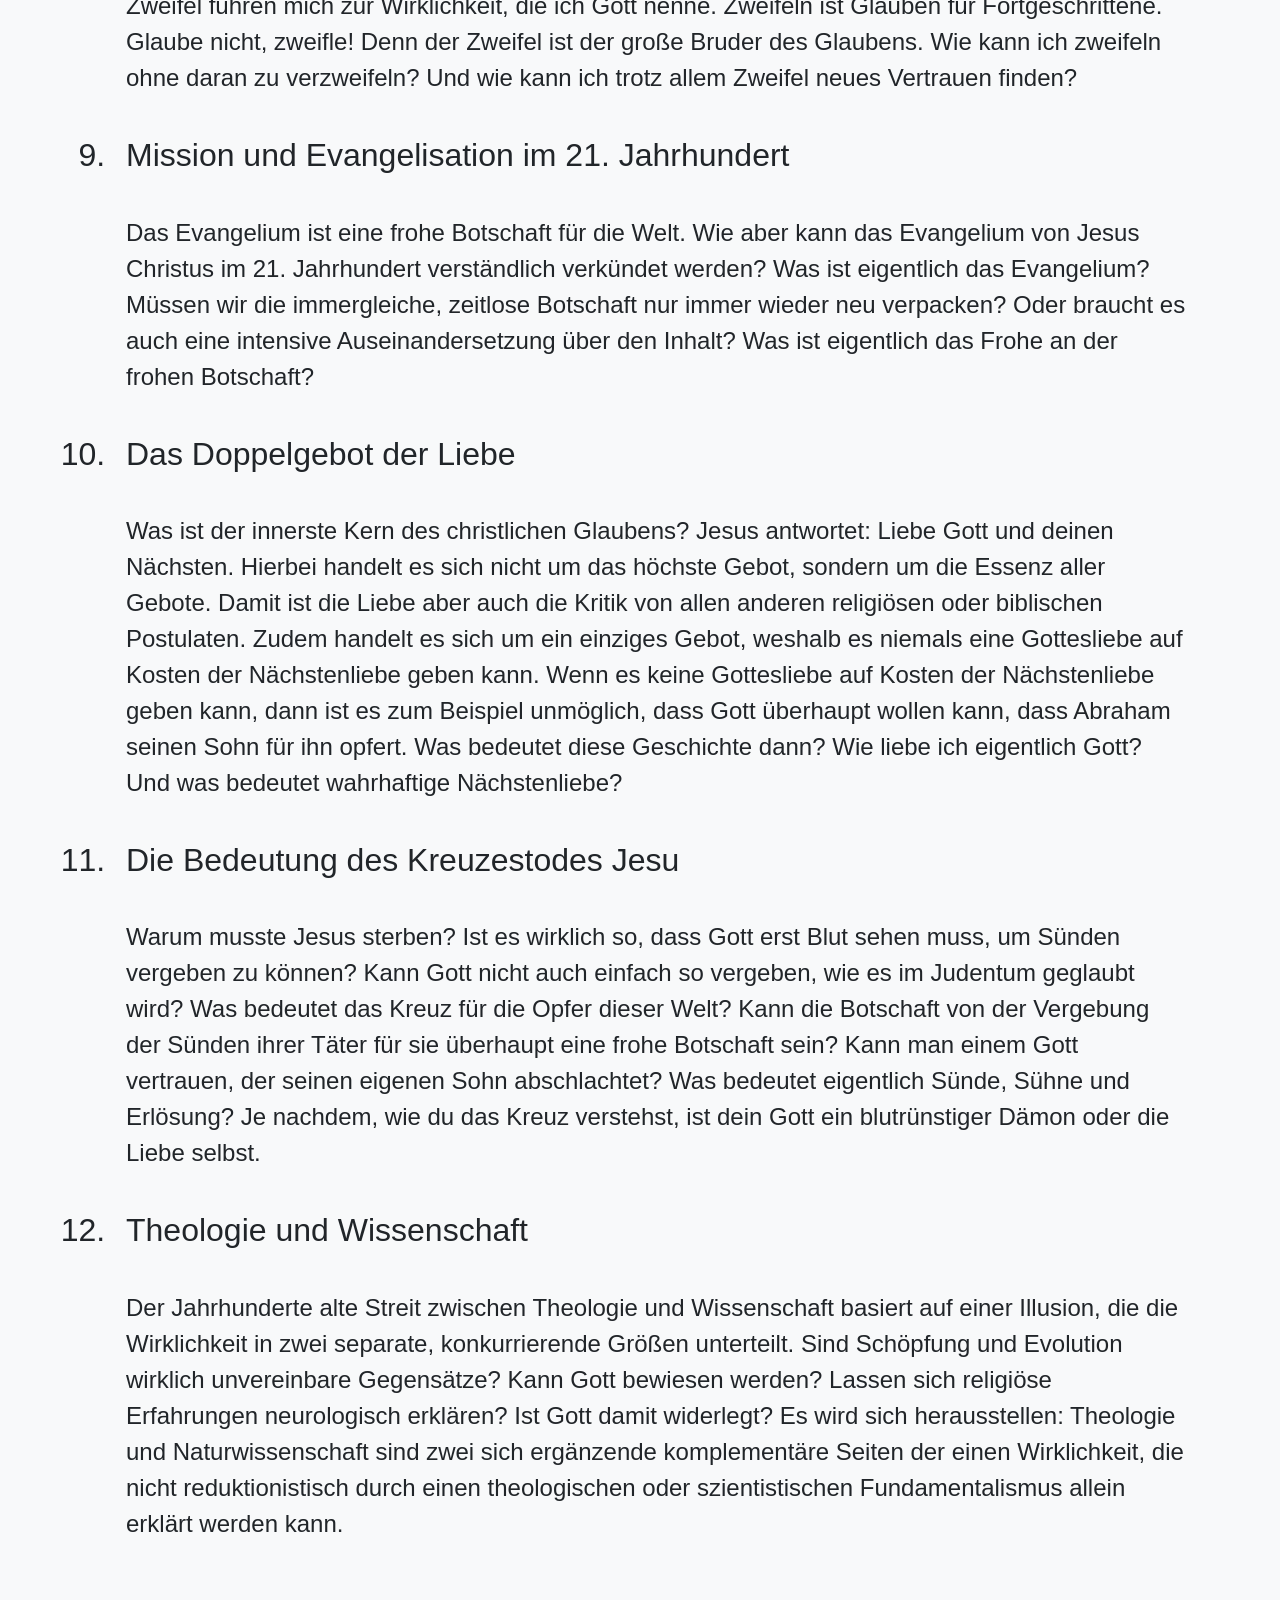
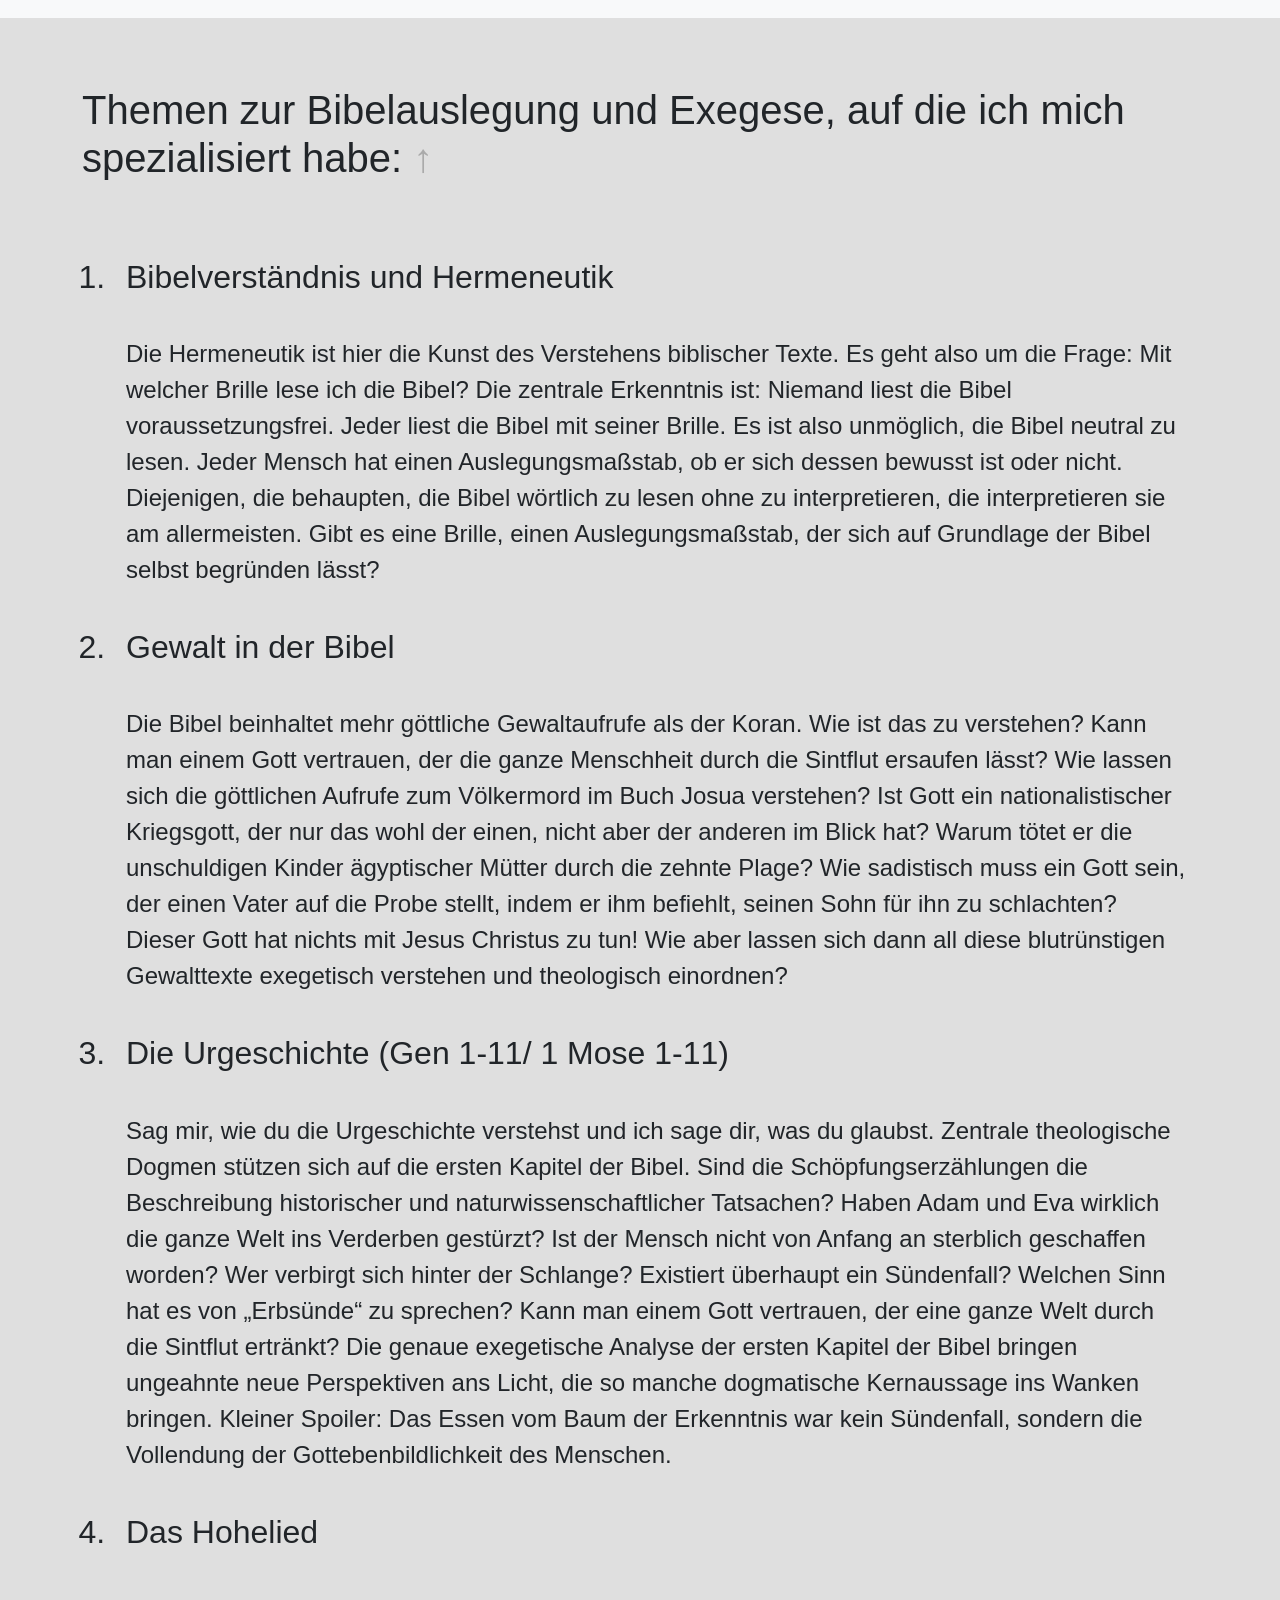
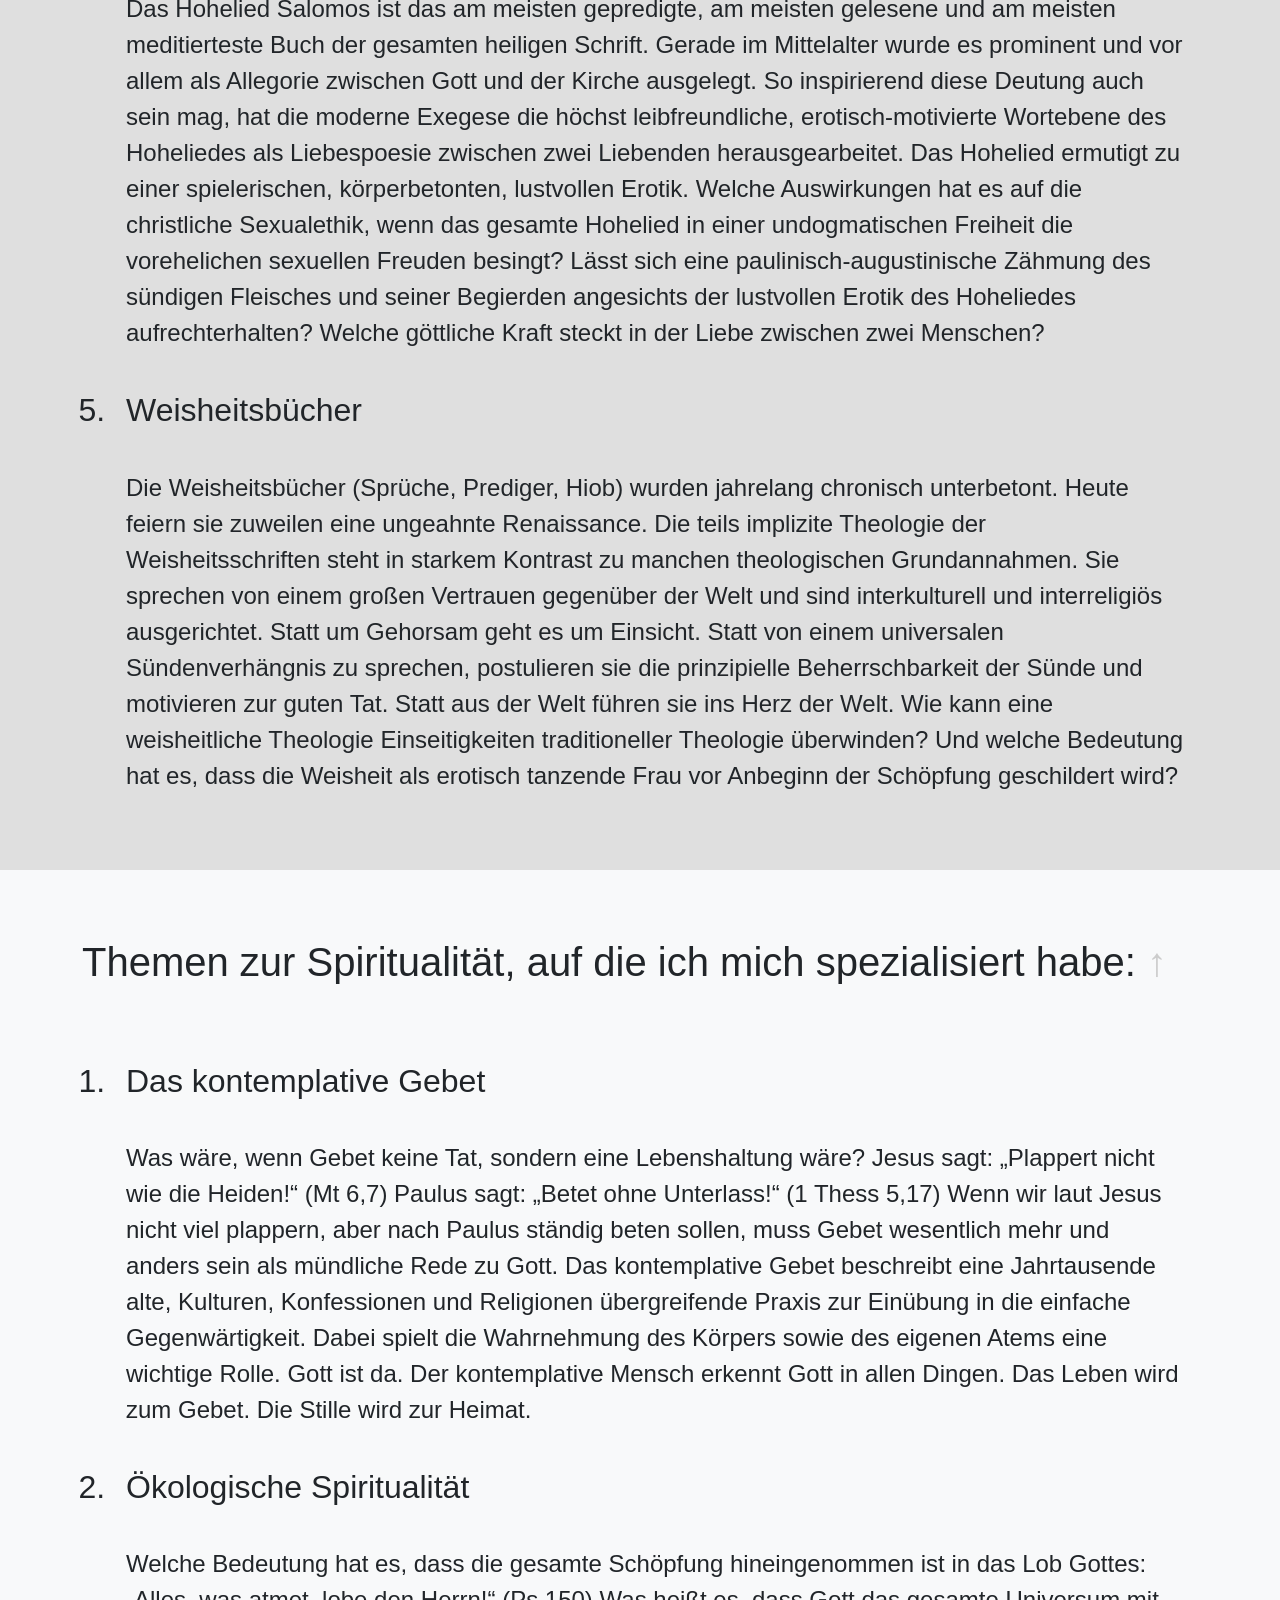
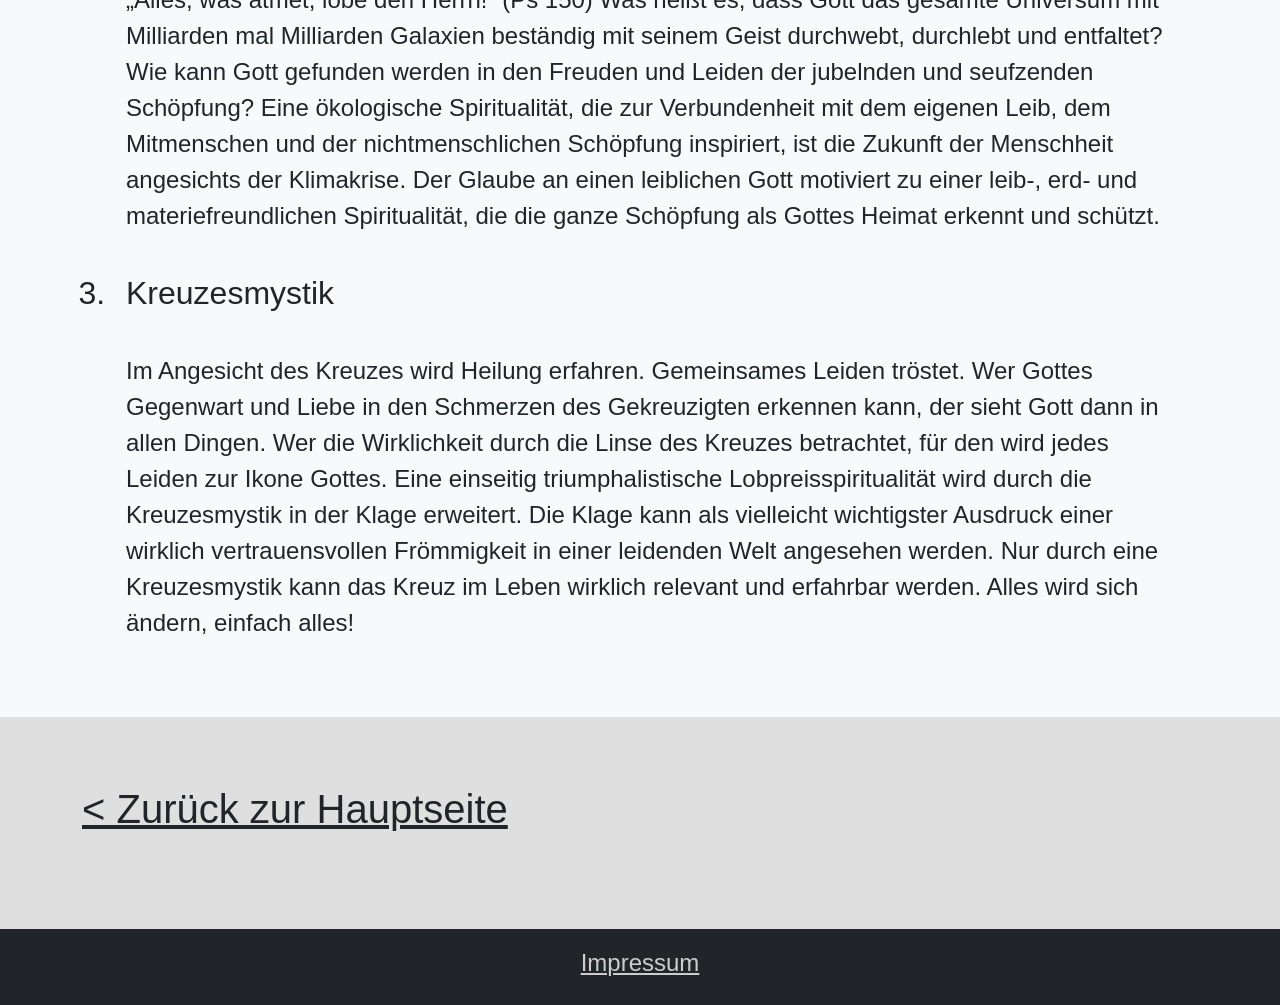
<file: themen.html>
<!DOCTYPE html>
<html lang="de">
<head>
  <meta name="description" content="Entdecke die zentralen Themen von Dr. Martin Thoms: Theologie, Bibelauslegung, Exegese und Spiritualität. Perspektiven auf Glaubensfragen, Gott, Kirche und mehr.">
  <meta charset="UTF-8">
  <meta name="viewport" content="width=device-width, initial-scale=1.0">
  <title>Dr. Martin Thoms - Theologe, Prediger, Autor, Dozent, Berater</title>
  <link href="https://cdn.jsdelivr.net/npm/bootstrap@5.3.3/dist/css/bootstrap.min.css" rel="stylesheet"
        integrity="sha384-QWTKZyjpPEjISv5WaRU9OFeRpok6YctnYmDr5pNlyT2bRjXh0JMhjY6hW+ALEwIH" crossorigin="anonymous">
  <link rel="stylesheet" href="styles.css">
  <link rel="icon" href="/favicon.png" type="image/png">
  <style>
    /* Nummern der Aufzählung mit H2 Zeile*/
    ol li::marker {
      font-size: calc(1.325rem + .9vw);
    }
    @media (min-width: 1200px) {
      ol li::marker {
        font-size: 2rem;
      }
    }
    li {
      padding: .5em;
    }
  </style>
</head>
<body>

<header id="page-top" class="bg-dark text-white">
  <div class="container">
    <div class="d-flex justify-content-between align-items-center">
      <div class="d-flex mx-auto flex-column">
        <h1 class="h1 m-0 py-1">Dr. Martin Thoms</h1>
        <p class="mx-auto">Themen</p>
      </div>
      <!--nav>
        <ul class="nav">
          <li class="nav-item"><a href="#about" class="nav-link text-white">About</a></li>
          <li class="nav-item"><a href="#services" class="nav-link text-white">Services</a></li>
          <li class="nav-item"><a href="#contact" class="nav-link text-white">Kontakt</a></li>
        </ul>
      </nav-->

    </div>
    <hr>
    <nav class="row d-flex justify-content-between align-items-center">
      <p class="col-12 col-sm-6 col-lg-3 text-center"><a href="/" class="nav-link text-white">
        &lt; Zurück
      </a></p>
      <p class="col-12 col-sm-6 col-lg-3 text-center"><a href="#glaubensthemen" class="nav-link text-white">
        Glaubensthemen
      </a>
      </p>
      <p class="col-12 col-sm-6 col-lg-3 text-center"><a href="#bibelauslegung-und-exegese"
                                                         class="nav-link text-white">
        Bibelauslegung und Exegese
      </a></p>
      <p class="col-12 col-sm-6 col-lg-3 text-center"><a href="#spiritualitaet" class="nav-link text-white">
        Spiritualität
      </a>
      </p>
    </nav>
  </div>
</header>

<section id="glaubensthemen" class="py-5 bg-light">
  <div class="container">
    <div class="row">
      <div class="col">
        <h1>
          Glaubensthemen, auf die ich mich spezialisiert habe:
          <a href="#page-top" class="text-gray text-decoration-none fw-bold">&uarr;</a>
        </h1>
        <ol>
          <li>
            <h2>
              Warum lässt Gott Leid zu?
            </h2>
            <div>
              Das Leid ist der „Fels des Atheismus“ (Georg Büchner). Wie kann ich an einen guten Gott glauben,
              angesichts von Lebenskrisen, Krankheit und Krieg? Die Theodizeefrage tangiert zentrale Grundfesten des
              christlichen Glaubens. Ist Gott wirklich allmächtig? Wieso unternimmt er dann nichts? Erhört Gott wirklich
              mein Gebet? Warum merke ich nichts davon? Würde Gott sich nicht schuldig machen, wenn er Leid zulässt, das
              er verhindern könnte? Letztlich stellt sich die Frage: Wie können wir von Gott reden angesichts der
              Erfahrung, dass das Leid keine gute Wendung nimmt, die Krankheit nicht geheilt wird und meine Gebete nicht
              erhört werden?
            </div>
          </li>
          <li>
            <h2>
              Was darf ich hoffen? Allversöhnung, Gericht, Himmel und Hölle
            </h2>
            <div>
              Was du hoffst, bestimmt wie du lebst. Wer die Hölle wie ein Damoklesschwert über seinem eigenen Leben oder
              den Leben geliebter Menschen fantasiert, glaubt in und aus Angst. Die Frage, wie es am Ende einmal sein
              wird, gehört zu den zentralsten Fragen der Menschheit und Christenheit. Können wir nur spekulieren? Oder
              haben wir eine begründete Hoffnung, die sich durch die Offenbarung Gottes in Christus erkennen lässt? Wird
              die Gnade Gottes vollständig sein? Ist das Evangelium wirklich eine frohe Botschaft für die ganze Welt?
            </div>
          </li>

          <li>
            <h2>
              Aber-Glaube: Gott ist Liebe, aber … Kein Aber!
            </h2>
            <div>
              „Gott ist Liebe, aber …“. Wer kennt nicht diese Sätze, die hinter die Liebe Gottes ein „aber“ setzen?
              „Gott ist Liebe, aber er ist auch gerecht.“ „Gott ist Liebe, aber er ist auch heilig.“ „Gott ist Liebe,
              aber er ist auch Wahrheit.“ Kann es ein Aber zur Liebe Gottes geben? Kann Gott etwas tun, was seinem
              Wesen, das einzig Liebe ist, widerspricht? Dann müsste Gott aufhören Gott zu sein! Jedes „aber“ hinter der
              Liebe Gottes ist reiner Aber-glaube. Doch wie lässt sich dann von Gottes Gerechtigkeit, Heiligkeit und
              Wahrheit sprechen?
            </div>
          </li>

          <li>
            <h2>
              Was ist Wahrheit?
            </h2>
            <div>
              Die Reflexion des eigenen Wahrheitsverständnisses ist noch grundlegender als die Reflexion von
              Glaubensinhalten. Denn letztlich stellt sich nur eine einzige Frage: „Was ist Wahrheit?“ Das moderne
              Wahrheitsverständnis scheint einseitig und verkürzt zu sein. Als wahr werden oftmals nur Zahlen, Daten,
              Fakten, Empirie und Historie angesehen. Was aber, wenn Wahrheit wesenhaft anders und mehr ist? Was ist,
              wenn Wahrheit gerade nicht überzeitlich und statisch gedacht werden kann? Was bedeutet es, wenn Jesus von
              sich behauptet, dass er die Wahrheit ist (Joh 14,6)?
            </div>
          </li>

          <li>
            <h2>
              Gott und andere Religionen
            </h2>
            <div>
              „Ich bin der Weg, die Wahrheit und das Leben. Niemand kommt zum Vater, denn durch mich.“ (Joh 14,6) Was
              bedeuten diese Worte Jesu angesichts der Realität anderer Religionen, die sich auf den einen Gott berufen?
              Irren alle anderen wirklich? Die Frage, wie sich der Vater Jesu Christi zu den Göttern anderer Religionen
              verhält, stellt sich in einer pluralen und globalisierten Welt unausweichlich. Verschließen wir die Augen
              vor dieser Realität? Oder können wir Gott auch außerhalb unserer kleinen, partikularen Gemeinschaft
              wahrnehmen?
            </div>
          </li>

          <li>
            <h2>
              Der kosmische Christus
            </h2>
            <div>
              Welche Bedeutung hat Jesus Christus für ein sich scheinbar unendlich ausdehnendes Universum? Was bedeutet
              es, dass Christus den ganzen Kosmos erlöst hat, für ein Weltall mit vielen Milliarden mal Milliarden
              Galaxien? Die Theologie vom kosmischen Christus besagt: Gott hat sich nicht nur in der Vergangenheit
              einmal in ein historisches Individuum Jesus von Nazareth inkarniert, sondern ist in allem Fleisch geworden
              (Joel 3). Das ganze Universum ist sein Leib. Das hat massive Auswirkungen auf das Gott-Welt-Verhältnis,
              das Verständnis von Schöpfung und Evolution sowie auf nahezu alle anderen Bereiche der Theologie.
            </div>
          </li>

          <li>
            <h2>
              Gott, Kirche und Homosexualität
            </h2>
            <div>
              Kaum eine andere Frage hat in den letzten Jahren zu so vielen Streitigkeiten geführt wie die Frage der
              Vereinbarkeit von Homosexualität und christlichen Glauben. Die einen postulieren „Homosexualität ist laut
              der Bibel eindeutig eine Sünde“. Die anderen verteidigen „Gott liebt die Menschen, so wie sie sind“. In
              der Mitte stehen scheinbare Diplomaten: „Gott liebt zwar den Sünder, aber nicht die Sünde.“ Anhand
              exegetischer Tiefenbohrungen kann jedoch gezeigt werden, dass Homosexualität in der Bibel weder als Sünde
              bezeichnet noch überhaupt erwähnt wird. Durch historische Betrachtungen kann erweisen werden, dass es sich
              bei der Verurteilung homosexueller Menschen um eine lange, kultur- und zeitübergreifende Tradition
              handelt, die weder besonders christlich noch biblisch ist.
            </div>
          </li>

          <li>
            <h2>
              Zweifel und Dekonstruktion
            </h2>
            <div>
              Zweifeln ist mutig, wichtig und wahrhaftig. Durch Zweifeln kommt die Wahrheit ans Licht. Nur durch
              Zweifeln. Alles, was durch das Zweifeln zu bröckeln beginnt, war schon von vornherein nicht tragfähig.
              Doch jetzt erst fällt es auf. Die Risse im Weltbild lassen sich nicht mehr tuschieren. Zweifel führen
              mich zur Wirklichkeit, die ich Gott nenne. Zweifeln ist Glauben für Fortgeschrittene. Glaube nicht,
              zweifle! Denn der Zweifel ist der große Bruder des Glaubens. Wie kann ich zweifeln ohne daran zu
              verzweifeln? Und wie kann ich trotz allem Zweifel neues Vertrauen finden?
            </div>
          </li>

          <li>
            <h2>
              Mission und Evangelisation im 21. Jahrhundert
            </h2>
            <div>
              Das Evangelium ist eine frohe Botschaft für die Welt. Wie aber kann das Evangelium von Jesus Christus im
              21. Jahrhundert verständlich verkündet werden? Was ist eigentlich das Evangelium? Müssen wir die
              immergleiche, zeitlose Botschaft nur immer wieder neu verpacken? Oder braucht es auch eine intensive
              Auseinandersetzung über den Inhalt? Was ist eigentlich das Frohe an der frohen Botschaft?
            </div>
          </li>

          <li>
            <h2>
              Das Doppelgebot der Liebe
            </h2>
            <div>
              Was ist der innerste Kern des christlichen Glaubens? Jesus antwortet: Liebe Gott und deinen Nächsten.
              Hierbei handelt es sich nicht um das höchste Gebot, sondern um die Essenz aller Gebote. Damit ist die
              Liebe aber auch die Kritik von allen anderen religiösen oder biblischen Postulaten. Zudem handelt es sich
              um ein einziges Gebot, weshalb es niemals eine Gottesliebe auf Kosten der Nächstenliebe geben kann. Wenn
              es keine Gottesliebe auf Kosten der Nächstenliebe geben kann, dann ist es zum Beispiel unmöglich, dass
              Gott überhaupt wollen kann, dass Abraham seinen Sohn für ihn opfert. Was bedeutet diese Geschichte dann?
              Wie liebe ich eigentlich Gott? Und was bedeutet wahrhaftige Nächstenliebe?
            </div>
          </li>

          <li>
            <h2>
              Die Bedeutung des Kreuzestodes Jesu
            </h2>
            <div>
              Warum musste Jesus sterben? Ist es wirklich so, dass Gott erst Blut sehen muss, um Sünden vergeben zu
              können? Kann Gott nicht auch einfach so vergeben, wie es im Judentum geglaubt wird? Was bedeutet das Kreuz
              für die Opfer dieser Welt? Kann die Botschaft von der Vergebung der Sünden ihrer Täter für sie überhaupt
              eine frohe Botschaft sein? Kann man einem Gott vertrauen, der seinen eigenen Sohn abschlachtet? Was
              bedeutet eigentlich Sünde, Sühne und Erlösung? Je nachdem, wie du das Kreuz verstehst, ist dein Gott ein
              blutrünstiger Dämon oder die Liebe selbst.
            </div>
          </li>

          <li>
            <h2>
              Theologie und Wissenschaft
            </h2>
            <div>
              Der Jahrhunderte alte Streit zwischen Theologie und Wissenschaft basiert auf einer Illusion, die die
              Wirklichkeit in zwei separate, konkurrierende Größen unterteilt. Sind Schöpfung und Evolution wirklich
              unvereinbare Gegensätze? Kann Gott bewiesen werden? Lassen sich religiöse Erfahrungen neurologisch
              erklären? Ist Gott damit widerlegt? Es wird sich herausstellen: Theologie und Naturwissenschaft sind zwei
              sich ergänzende komplementäre Seiten der einen Wirklichkeit, die nicht reduktionistisch durch einen
              theologischen oder szientistischen Fundamentalismus allein erklärt werden kann.
            </div>
          </li>

        </ol>
      </div>
    </div>
  </div>
</section>


<section id="bibelauslegung-und-exegese" class="py-5 bg-gray">
  <div class="container">
    <div class="row">
      <div class="col">
        <h1>
          Themen zur Bibelauslegung und Exegese, auf die ich mich spezialisiert habe:
          <a href="#page-top" class="text-gray text-decoration-none fw-bold">&uarr;</a>
        </h1>
        <ol>

          <li>
            <h2>
              Bibelverständnis und Hermeneutik
            </h2>
            <div>
              Die Hermeneutik ist hier die Kunst des Verstehens biblischer Texte. Es geht also um die Frage: Mit welcher
              Brille lese ich die Bibel? Die zentrale Erkenntnis ist: Niemand liest die Bibel voraussetzungsfrei. Jeder
              liest die Bibel mit seiner Brille. Es ist also unmöglich, die Bibel neutral zu lesen. Jeder Mensch hat
              einen Auslegungsmaßstab, ob er sich dessen bewusst ist oder nicht. Diejenigen, die behaupten, die Bibel
              wörtlich zu lesen ohne zu interpretieren, die interpretieren sie am allermeisten. Gibt es eine Brille,
              einen Auslegungsmaßstab, der sich auf Grundlage der Bibel selbst begründen lässt?
            </div>
          </li>


          <li>
            <h2>
              Gewalt in der Bibel
            </h2>
            <div>
              Die Bibel beinhaltet mehr göttliche Gewaltaufrufe als der Koran. Wie ist das zu verstehen? Kann man einem
              Gott vertrauen, der die ganze Menschheit durch die Sintflut ersaufen lässt? Wie lassen sich die göttlichen
              Aufrufe zum Völkermord im Buch Josua verstehen? Ist Gott ein nationalistischer Kriegsgott, der nur das
              wohl der einen, nicht aber der anderen im Blick hat? Warum tötet er die unschuldigen Kinder ägyptischer
              Mütter durch die zehnte Plage? Wie sadistisch muss ein Gott sein, der einen Vater auf die Probe stellt,
              indem er ihm befiehlt, seinen Sohn für ihn zu schlachten? Dieser Gott hat nichts mit Jesus Christus zu
              tun! Wie aber lassen sich dann all diese blutrünstigen Gewalttexte exegetisch verstehen und theologisch
              einordnen?
            </div>
          </li>


          <li>
            <h2>
              Die Urgeschichte (Gen 1-11/ 1 Mose 1-11)
            </h2>
            <div>
              Sag mir, wie du die Urgeschichte verstehst und ich sage dir, was du glaubst. Zentrale theologische Dogmen
              stützen sich auf die ersten Kapitel der Bibel. Sind die Schöpfungserzählungen die Beschreibung
              historischer und naturwissenschaftlicher Tatsachen? Haben Adam und Eva wirklich die ganze Welt ins
              Verderben gestürzt? Ist der Mensch nicht von Anfang an sterblich geschaffen worden? Wer verbirgt sich
              hinter der Schlange? Existiert überhaupt ein Sündenfall? Welchen Sinn hat es von „Erbsünde“ zu sprechen?
              Kann man einem Gott vertrauen, der eine ganze Welt durch die Sintflut ertränkt? Die genaue exegetische
              Analyse der ersten Kapitel der Bibel bringen ungeahnte neue Perspektiven ans Licht, die so manche
              dogmatische Kernaussage ins Wanken bringen. Kleiner Spoiler: Das Essen vom Baum der Erkenntnis war kein
              Sündenfall, sondern die Vollendung der Gottebenbildlichkeit des Menschen.
            </div>
          </li>


          <li>
            <h2>
              Das Hohelied
            </h2>
            <div>
              Das Hohelied Salomos ist das am meisten gepredigte, am meisten gelesene und am meisten meditierteste Buch
              der gesamten heiligen Schrift. Gerade im Mittelalter wurde es prominent und vor allem als Allegorie
              zwischen Gott und der Kirche ausgelegt. So inspirierend diese Deutung auch sein mag, hat die moderne
              Exegese die höchst leibfreundliche, erotisch-motivierte Wortebene des Hoheliedes als Liebespoesie zwischen
              zwei Liebenden herausgearbeitet. Das Hohelied ermutigt zu einer spielerischen, körperbetonten, lustvollen
              Erotik. Welche Auswirkungen hat es auf die christliche Sexualethik, wenn das gesamte Hohelied in einer
              undogmatischen Freiheit die vorehelichen sexuellen Freuden besingt? Lässt sich eine
              paulinisch-augustinische Zähmung des sündigen Fleisches und seiner Begierden angesichts der lustvollen
              Erotik des Hoheliedes aufrechterhalten? Welche göttliche Kraft steckt in der Liebe zwischen zwei Menschen?
            </div>
          </li>


          <li>
            <h2>
              Weisheitsbücher
            </h2>
            <div>
              Die Weisheitsbücher (Sprüche, Prediger, Hiob) wurden jahrelang chronisch unterbetont. Heute feiern sie
              zuweilen eine ungeahnte Renaissance. Die teils implizite Theologie der Weisheitsschriften steht in starkem
              Kontrast zu manchen theologischen Grundannahmen. Sie sprechen von einem großen Vertrauen gegenüber der
              Welt und sind interkulturell und interreligiös ausgerichtet. Statt um Gehorsam geht es um Einsicht. Statt
              von einem universalen Sündenverhängnis zu sprechen, postulieren sie die prinzipielle Beherrschbarkeit der
              Sünde und motivieren zur guten Tat. Statt aus der Welt führen sie ins Herz der Welt. Wie kann eine
              weisheitliche Theologie Einseitigkeiten traditioneller Theologie überwinden? Und welche Bedeutung hat es,
              dass die Weisheit als erotisch tanzende Frau vor Anbeginn der Schöpfung geschildert wird?
            </div>
          </li>

        </ol>
      </div>
    </div>
  </div>
</section>

<section id="spiritualitaet" class="py-5 bg-light">
  <div class="container">
    <div class="row">
      <div class="col">
        <h1>
          Themen zur Spiritualität, auf die ich mich spezialisiert habe:
          <a href="#page-top" class="text-gray text-decoration-none fw-bold">&uarr;</a>
        </h1>
        <ol>

          <li>
            <h2>
              Das kontemplative Gebet
            </h2>
            <div>
              Was wäre, wenn Gebet keine Tat, sondern eine Lebenshaltung wäre? Jesus sagt: „Plappert nicht wie die
              Heiden!“ (Mt 6,7) Paulus sagt: „Betet ohne Unterlass!“ (1 Thess 5,17) Wenn wir laut Jesus nicht viel
              plappern, aber nach Paulus ständig beten sollen, muss Gebet wesentlich mehr und anders sein als mündliche
              Rede zu Gott. Das kontemplative Gebet beschreibt eine Jahrtausende alte, Kulturen, Konfessionen und
              Religionen übergreifende Praxis zur Einübung in die einfache Gegenwärtigkeit. Dabei spielt die Wahrnehmung
              des Körpers sowie des eigenen Atems eine wichtige Rolle. Gott ist da. Der kontemplative Mensch erkennt
              Gott in allen Dingen. Das Leben wird zum Gebet. Die Stille wird zur Heimat.
            </div>
          </li>

          <li>
            <h2>
              Ökologische Spiritualität
            </h2>
            <div>
              Welche Bedeutung hat es, dass die gesamte Schöpfung hineingenommen ist in das Lob Gottes: „Alles, was
              atmet, lobe den Herrn!“ (Ps 150) Was heißt es, dass Gott das gesamte Universum mit Milliarden mal
              Milliarden Galaxien beständig mit seinem Geist durchwebt, durchlebt und entfaltet? Wie kann Gott gefunden
              werden in den Freuden und Leiden der jubelnden und seufzenden Schöpfung? Eine ökologische Spiritualität,
              die zur Verbundenheit mit dem eigenen Leib, dem Mitmenschen und der nichtmenschlichen Schöpfung
              inspiriert, ist die Zukunft der Menschheit angesichts der Klimakrise. Der Glaube an einen leiblichen Gott
              motiviert zu einer leib-, erd- und materiefreundlichen Spiritualität, die die ganze Schöpfung als Gottes
              Heimat erkennt und schützt.
            </div>
          </li>

          <li>
            <h2>
              Kreuzesmystik
            </h2>
            <div>
              Im Angesicht des Kreuzes wird Heilung erfahren. Gemeinsames Leiden tröstet. Wer Gottes Gegenwart und Liebe
              in den Schmerzen des Gekreuzigten erkennen kann, der sieht Gott dann in allen Dingen. Wer die Wirklichkeit
              durch die Linse des Kreuzes betrachtet, für den wird jedes Leiden zur Ikone Gottes. Eine einseitig
              triumphalistische Lobpreisspiritualität wird durch die Kreuzesmystik in der Klage erweitert. Die Klage
              kann als vielleicht wichtigster Ausdruck einer wirklich vertrauensvollen Frömmigkeit in einer leidenden
              Welt angesehen werden. Nur durch eine Kreuzesmystik kann das Kreuz im Leben wirklich relevant und
              erfahrbar werden. Alles wird sich ändern, einfach alles!
            </div>
          </li>

        </ol>
      </div>
    </div>
  </div>
</section>


<section class="py-5 bg-gray">
  <div class="container">
    <div class="row">
      <div class="col">
        <h1>
          <a href="/" class="link-dark">
            &lt; Zurück zur Hauptseite
          </a>
        </h1>
      </div>
    </div>
  </div>
</section>

<footer class="bg-dark text-gray text-center my-0 py-3 pb-2">
  <p>
    <a href="impressum.html"
       style="color: #cccccc;">
      Impressum
    </a>
  </p>
</footer>

<script src="https://cdn.jsdelivr.net/npm/@popperjs/core@2.11.8/dist/umd/popper.min.js"
        integrity="sha384-I7E8VVD/ismYTF4hNIPjVp/Zjvgyol6VFvRkX/vR+Vc4jQkC+hVqc2pM8ODewa9r"
        crossorigin="anonymous"></script>
<script src="https://cdn.jsdelivr.net/npm/bootstrap@5.3.3/dist/js/bootstrap.min.js"
        integrity="sha384-0pUGZvbkm6XF6gxjEnlmuGrJXVbNuzT9qBBavbLwCsOGabYfZo0T0to5eqruptLy"
        crossorigin="anonymous"></script>
<script src="https://cdn.jsdelivr.net/npm/bootstrap@5.3.3/dist/js/bootstrap.bundle.min.js"
        integrity="sha384-YvpcrYf0tY3lHB60NNkmXc5s9fDVZLESaAA55NDzOxhy9GkcIdslK1eN7N6jIeHz"
        crossorigin="anonymous"></script>
</body>
</html>
</file>
<file: styles.css>
body {
  font-family: Arial, sans-serif;
}
@media (min-width: 768px) {
  body {
    font-size: 1.25em;
  }
}

@media (min-width: 992px) {
  body {
    font-size: 1.5em;
  }
}

.font-small {
  font-size: 0.8em;
}
.gold {
  background: url("/img/hintergrund-gelb.jpeg") no-repeat fixed center;
  background-size: cover;
}

.orange {
  background: url("/img/hintergrund-orange.jpeg") no-repeat fixed center;
  background-size: cover;
}

.wolken {
  background: linear-gradient(#99b0c680, #99b0c680), url("/img/hintergrund-wolken.jpeg") no-repeat fixed center;
  background-size: cover;
  a:not(.bg-dark a) {
    color: darkblue;
    text-shadow: 0 0 1em white;
  }
}

.risse {
  background: linear-gradient(#fff8, #fff8), url("/img/hintergrund-grau-gold.jpeg") no-repeat fixed center;
  background-size: cover;
  a:not(.bg-dark a) {
    text-shadow: 0 0 1em white;
  }
}
.rot {
  background: linear-gradient(#fff8, #fff8), linear-gradient(#caa, #caa) no-repeat fixed center;
  background-size: cover;
  a:not(.bg-dark a) {
    text-shadow: 0 0 1em white;
  }
}

.herbst {
  background: linear-gradient(#69303680, #69303680), url("/img/hintergrund-herbst.png") no-repeat fixed center;
  background-size: cover;
  color: white;
  a:not(.bg-dark a) {
    color: white;
    text-shadow: 0 0 1em white;
  }
}


.wellen:not(.bg-dark) {
  background: linear-gradient(#ffffff80, #ffffff80), url("/img/hintergrund-wellen.jpeg") no-repeat fixed center;
  background-size: cover;
  a:not(.bg-dark a) {
    color: darkblue;
    text-shadow: 0 0 1em white;
  }
}

.wellen .bg-dark {
  background: linear-gradient(#24331ea0, #24331ea0), url("/img/hintergrund-wellen.jpeg") no-repeat fixed center;
  background-size: cover;
  color: white;
  a:not(.bg-dark a) {
    color: white;
    text-shadow: 0 0 1em white;
  }
}


section:nth-of-type(2n) {
  background-color: #00000020;
}

section.bg-dark:nth-of-type(2n+1) {
  background-color: #101010 !important;
}


.text-gray {
  color: #cccccc;
}

.bg-gray .text-gray {
  color: #aaaaaa;
}

h1, h2, h3 {
  padding-top: 0.5em;
  padding-bottom: 1em;
}

header h1, header .h1 {
  font-size: 2.5em;
}


/* Aufzählung ohne bullets */
ul.no-bullets {
  list-style-type: none;
  padding-left: 0;
}


/* ✓ aufzählung */
ul.checkmark-icons {
  list-style: none;
  padding-left: 0;
}

ul.checkmark-icons li {
  position: relative;
  padding-left: 24px;
}

ul.checkmark-icons li::before {
  content: '✓';
  position: absolute;
  left: 0;
  top: 0;
}

/* ... aufzählung */
ul.dots-icons {
  list-style: none;
  padding-left: 0;
}

ul.dots-icons li {
  position: relative;
  padding-left: 24px;
}

ul.dots-icons li::before {
  content: '...';
  position: absolute;
  left: 0;
  top: 0;
}

.veraltet {
  text-decoration: line-through;
}
</file>
